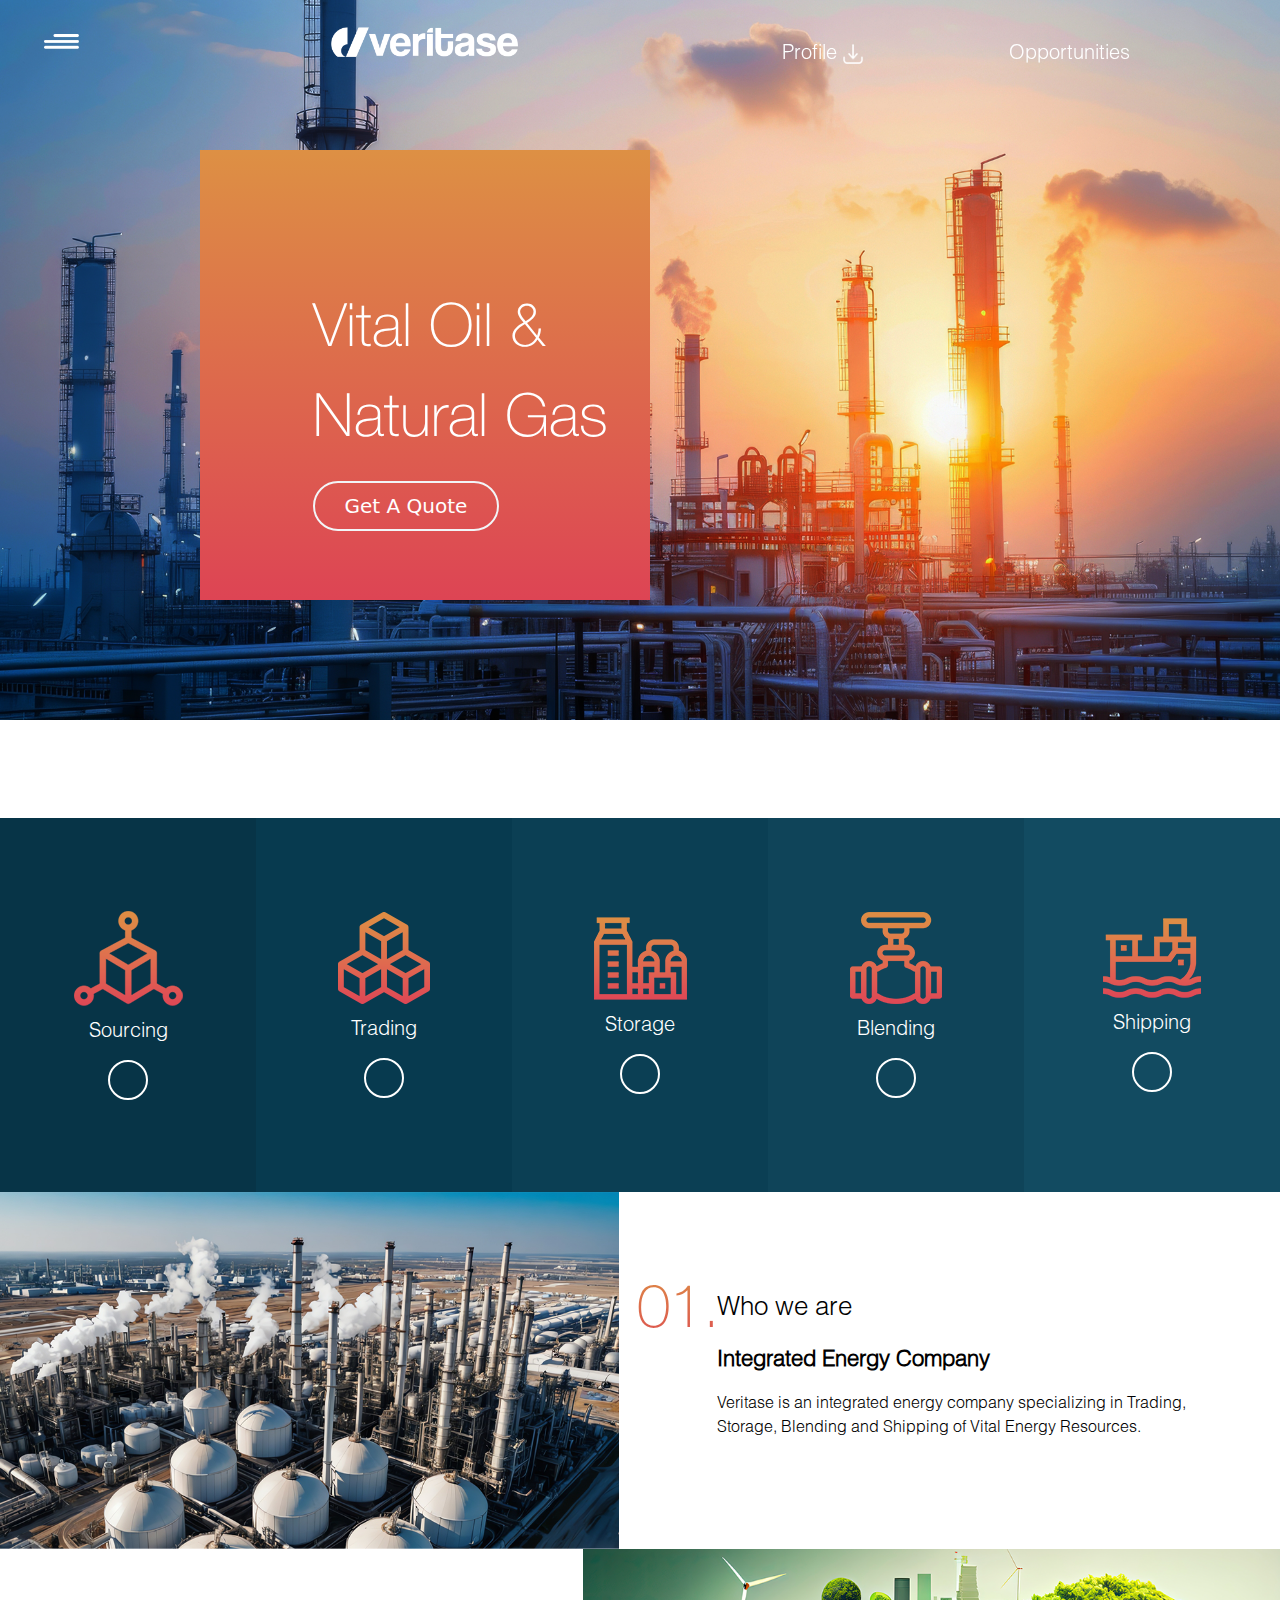
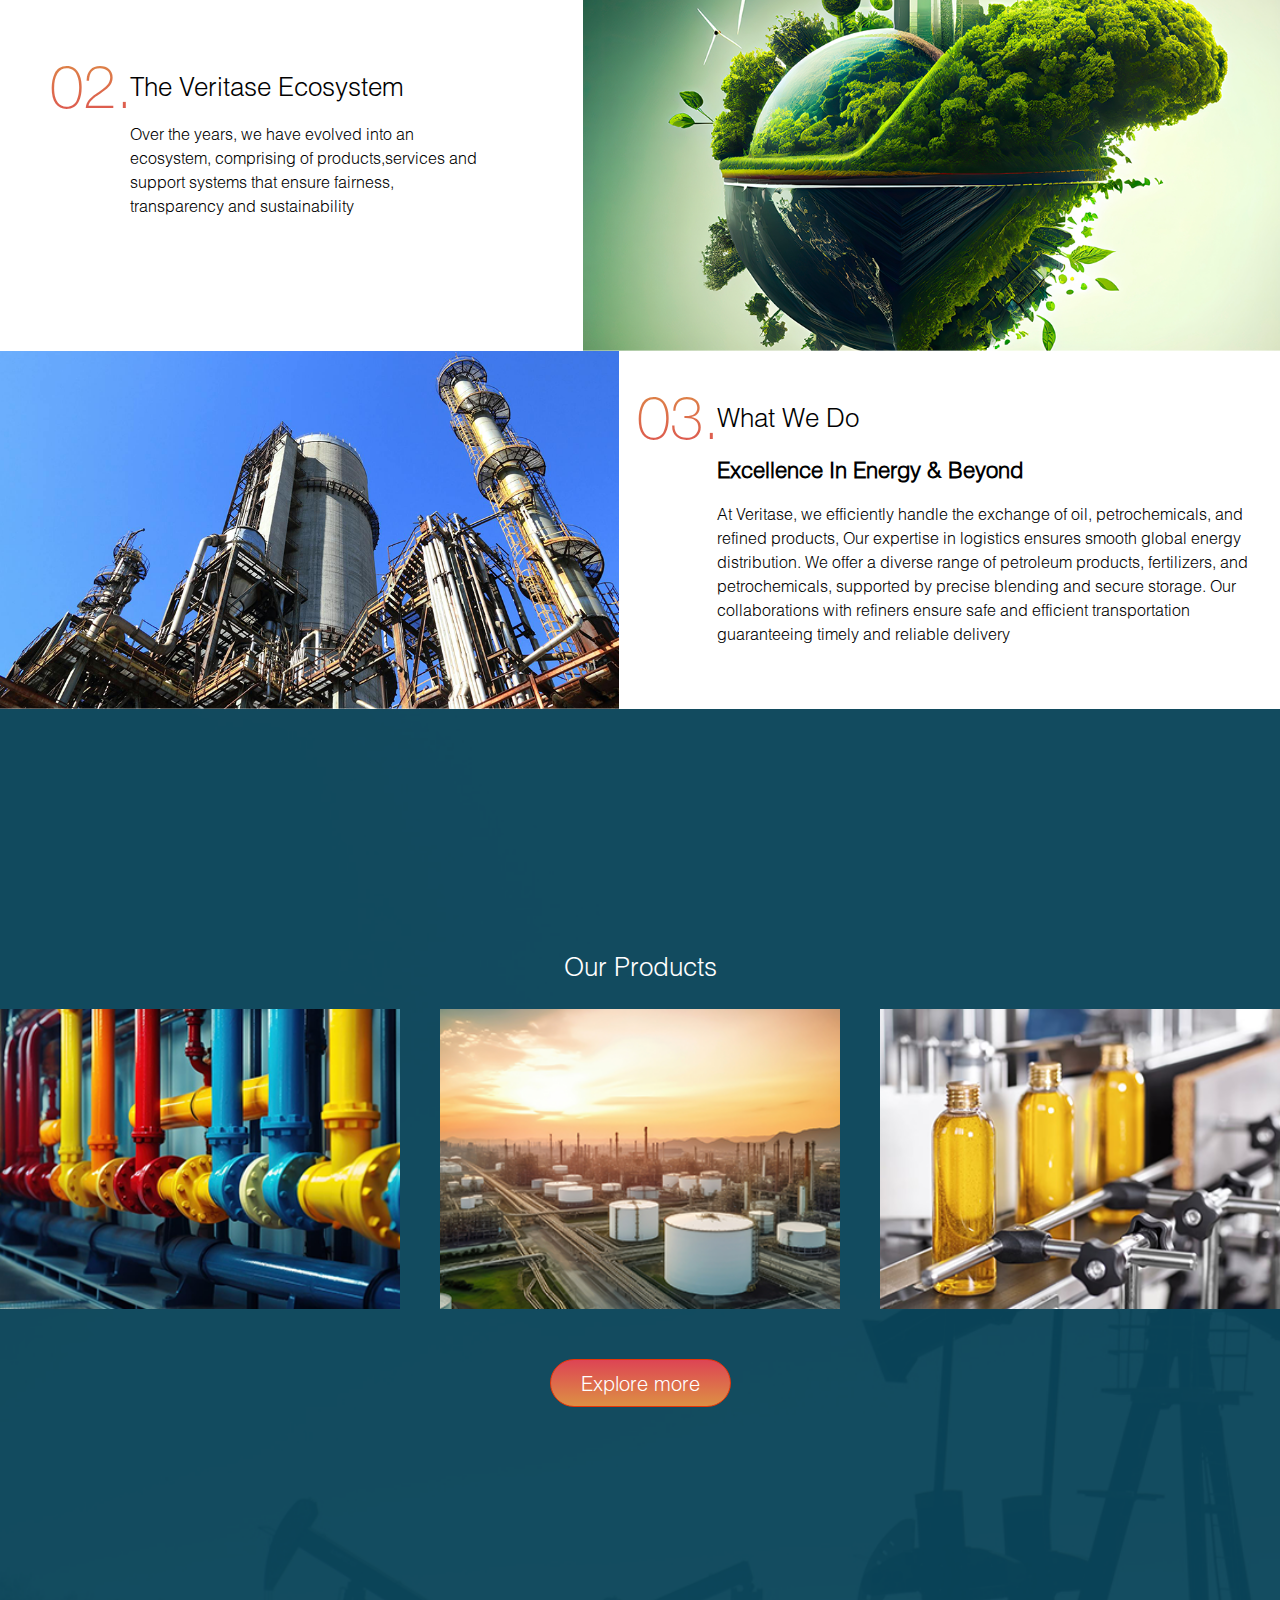
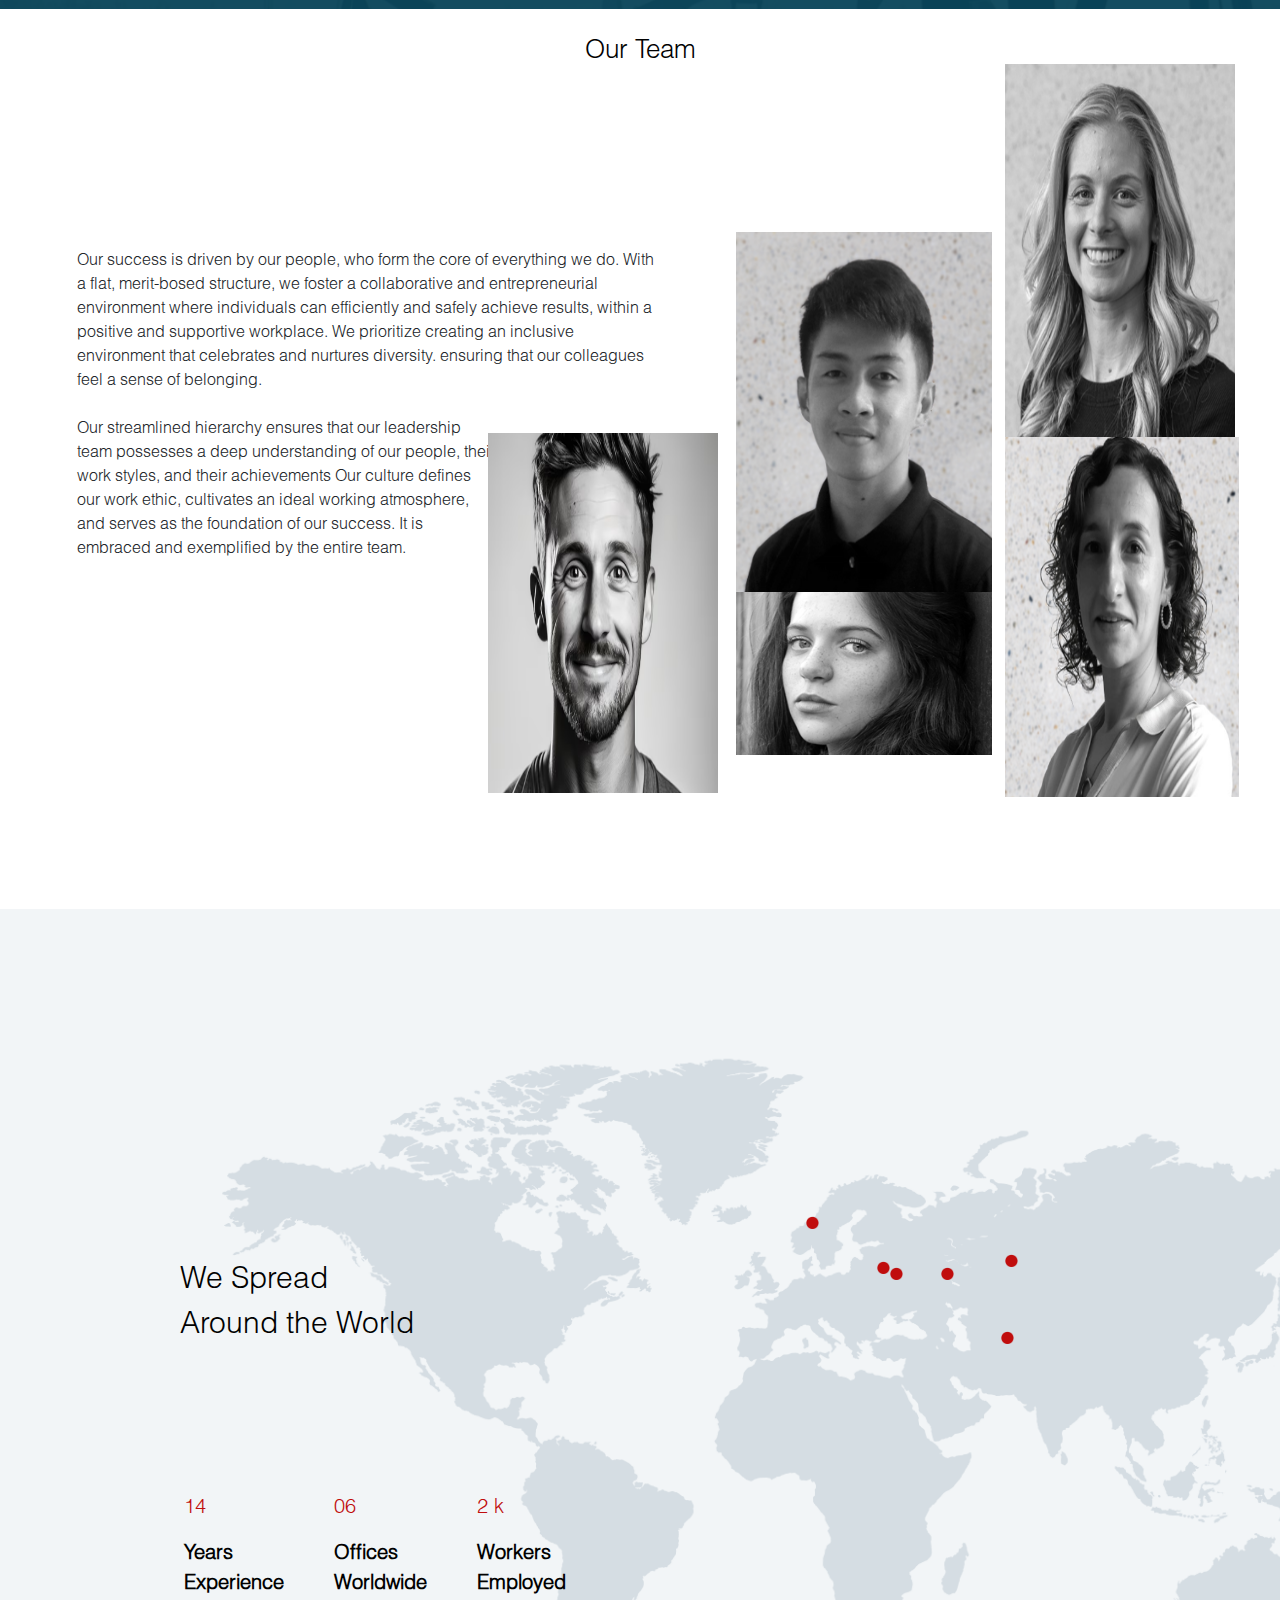
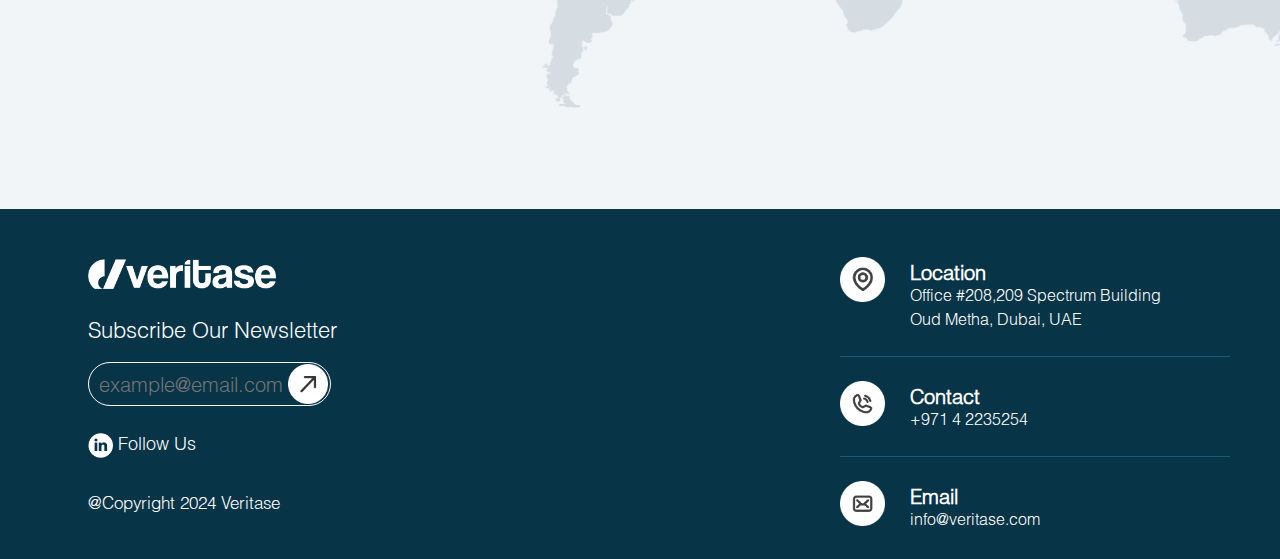
<file: index.html>
<!DOCTYPE html>
<html lang="en">

<head>
    <meta charset="UTF-8">
    <meta name="viewport" content="width=device-width, initial-scale=1.0">
    <title>Veritase</title>
    <!-- Bootstrap css -->
    <link rel="stylesheet" href="https://cdn.jsdelivr.net/npm/bootstrap@5.2.3/dist/css/bootstrap.min.css
    ">
    <link rel="stylesheet" href="https://cdn.jsdelivr.net/npm/bootstrap@4.6.2/dist/css/bootstrap.min.css"
        integrity="sha384-xOolHFLEh07PJGoPkLv1IbcEPTNtaed2xpHsD9ESMhqIYd0nLMwNLD69Npy4HI+N" crossorigin="anonymous">
    <!-- css -->
    <link rel="stylesheet" href="style.css">
    <link rel="stylesheet" href="responsive.css">
    <link rel="stylesheet" href="https://cdnjs.cloudflare.com/ajax/libs/font-awesome/6.6.0/css/all.min.css"
        integrity="sha512-Kc323vGBEqzTmouAECnVceyQqyqdsSiqLQISBL29aUW4U/M7pSPA/gEUZQqv1cwx4OnYxTxve5UMg5GT6L4JJg=="
        crossorigin="anonymous" referrerpolicy="no-referrer" />
</head>

<body>

    <nav class="navbar navbar-expand-lg navbar-light fixed-top head-navbar ">
        <div class="container-fluid navbar-container">
            <!-- Left side menu icon -->

            <button class="btn menu-btn" type="button" data-bs-toggle="offcanvas" data-bs-target="#menu-links">
                <img src="images/menu.png" alt="Menu" style="width: 35px; height: 15px;">
            </button>

            <!-- Centered logo -->
            <div class="logo">
                <a class="navbar-brand" href="#"><img src="images/Logo.png" alt="center-logo"></a>
            </div>

            <!-- Right side links -->
            <div>
                <ul class="navbar-nav right-side">
                    <li class="nav-item">
                        <a class="nav-link text-white" href="#">Profile <img src="images/download_icon.png"
                                alt="arrow-img" class="down-arrow-icon"></a>
                    </li>
                    <li class="nav-item">
                        <a class="nav-link text-white" href="#">Opportunities</a>
                    </li>
                </ul>
            </div>
        </div>
    </nav>
    <div class="offcanvas offcanvas-start menu-list" tabindex="-1" data-bs-backdrop="menu-links" id="menu-links"
        aria-labelledby="menu-linksLabel">
        <div class="offcanvas-header">

            <button type="button" class="btn-close close-btn" data-bs-dismiss="offcanvas" aria-label="Close"></button>
        </div>
        <div class="offcanvas-body">
            <div>
                <ul class="menu-links" id="menu-links">
                    <li class="menu-link"><a href="about.html">Who We Are</a></li>
                    <li class="menu-link"><a href="./whatwedo/index.html">What We Do</a></li>
                    <li class="menu-link"><a href="./ourproducts/index.html">Our Products</a></li>
                    <li class="menu-link"><a href="./contact/index.html">Contact Us</a></li>
                </ul>
            </div>
        </div>
    </div>
    <div class="oilround-image">
        <!-- <img src="images/Oil_Bubble.png" alt="oil-img" class="oil-img"> -->
        <div class="bubble"></div>
        <div class="bubble-text">
            <p>Vital Oil &<br>Natural Gas</p>
            <button class="btn btn-lg btn-text get_btn">Get A Quote</button>
        </div>
    </div>
    <header>
        <div id="carouselExampleIndicators" class="carousel slide">
            <div class="carousel-indicators indicators">
                <button type="button" data-bs-target="#carouselExampleIndicators" data-bs-slide-to="0" class="active"
                    aria-current="true" aria-label="Slide 1"></button>
                <button type="button" data-bs-target="#carouselExampleIndicators" data-bs-slide-to="1"
                    aria-label="Slide 2"></button>
                <button type="button" data-bs-target="#carouselExampleIndicators" data-bs-slide-to="2"
                    aria-label="Slide 3"></button>
            </div>
            <div class="carousel-inner">
                <div class="carousel-item active">
                    <img src="images/banner_01.png" class="d-block w-100" alt="banner-1">
                </div>
                <div class="carousel-item">
                    <img src="images/banner_02.png" class="d-block w-100" alt="banner-2">
                </div>
                <div class="carousel-item">
                    <img src="images/banner_03.png" class="d-block w-100" alt="banner-3">
                </div>
            </div>
            <button class="carousel-control-prev visually-hidden" type="button"
                data-bs-target="#carouselExampleIndicators" data-bs-slide="prev">
                <span class="carousel-control-prev-icon" aria-hidden="true"></span>
                <span class="visually-hidden">Previous</span>
            </button>
            <button class="carousel-control-next visually-hidden" type="button"
                data-bs-target="#carouselExampleIndicators" data-bs-slide="next">
                <span class="carousel-control-next-icon" aria-hidden="true"></span>
                <span class="visually-hidden">Next</span>
            </button>
        </div>
    </header>
    <main>
        <section class="whoweare" id="whoweare">

            <div class="row">
                <div class="box-container">

                    <div class="box box-1">
                        <img src="images/Sourcing_Gradient.png" alt="source-img">
                        <p class="pt-2">Sourcing</p>
                        <a href="#"><button class="btn whoweare-btn">
                                <i class="fas fa-chevron-right align-content-center"></i>
                            </button></a>
                    </div>
                    <div class="box box-2">
                        <img src="images/Trading_gradient.png" alt="trading-img">
                        <p class="pt-2">Trading</p>
                        <a href="#"><button class="btn whoweare-btn">
                                <i class="fas fa-chevron-right align-content-center"></i>
                            </button></a>
                    </div>
                    <div class="box box-3">
                        <img src="images/Storage_gradient.png" alt="storage-img">
                        <p class="pt-2">Storage</p>
                        <a href="#"><button class="btn whoweare-btn">
                                <i class="fas fa-chevron-right align-content-center"></i>
                            </button></a>
                    </div>
                    <div class="box box-4">
                        <img src="images/Blending_gradient.png" alt="blending-img">
                        <p class="pt-2">Blending</p>
                        <a href="#"><button class="btn whoweare-btn">
                                <i class="fas fa-chevron-right align-content-center"></i>
                            </button></a>
                    </div>
                    <div class="box box-5">
                        <img src="images/Shipping_gradient.png" alt="shipping-img">
                        <p class="pt-2">Shipping</p>
                        <a href="#"><button class="btn whoweare-btn">
                                <i class="fas fa-chevron-right align-content-center"></i>
                            </button></a>
                    </div>
                </div>
            </div>
            <div class="whoweare_image_container">
                <div class="about-container">
                    <div class="whoweare-image">
                        <img src="images/who_we_are.png" alt="whoweare-img" class="about-img">
                    </div>
                    <div class="about-content">
                        <p class="about-text-h1">Who we are</p>
                        <p class="about-text-h2">Integrated Energy Company</p>
                        <p class="about-para">Veritase is an integrated energy company specializing in Trading, Storage,
                            Blending and Shipping
                            of Vital Energy Resources.
                        </p>
                    </div>

                </div>
                <div class="ecosystem-container">
                    <div class="ecosystem-content">
                        <p class="ecosystem-text-h1">The Veritase Ecosystem</p>
                        <!-- <p class="ecosystem-text-h2">Integrated Energy Company</p> -->
                        <p class="ecosystem-para">Over the years, we have evolved into an ecosystem, comprising of
                            products,services and support systems that ensure fairness, transparency and sustainability
                        </p>
                    </div>
                    <div class="ecosystem-image">
                        <img src="images/The_veritase_ecosystem.png" alt="ecosystem-img" class="ml-3">
                    </div>
                </div>
                <div class="whatwedo-container">
                    <div class="whowedo-image">
                        <img src="images/What_we_do.png" alt="whowedo-img">
                    </div>
                    <div class="whatwedo-content">
                        <p class="whatwedo-text-h1">What We Do</p>
                        <p class="whatwedo-h2">Excellence In Energy & Beyond</p>
                        <p class="whatwedo-para">
                            At Veritase, we efficiently handle the exchange of oil, petrochemicals, and refined
                            products,
                            Our expertise in logistics ensures smooth global energy distribution. We offer a diverse
                            range
                            of petroleum products, fertilizers, and petrochemicals, supported by precise blending and
                            secure
                            storage. Our collaborations with refiners ensure safe and efficient transportation
                            guaranteeing
                            timely and reliable delivery
                        </p>
                    </div>
                </div>
            </div>
        </section>
        <section class="our-product" id="our-product">
            <span class="ourproduct-heading">Our Products</span>
            <div class="ourproduct-container">
                <div class="image-card">
                    <img src="images/petroleum products.png" alt="Image 1">
                    <div class="overlay">
                        <span class="op-text">Petroleum Products</span>
                    </div>
                </div>
                <div class="image-card">
                    <img src="images/Fertilizers.png" alt="Image 2">
                    <div class="overlay">
                        <span class="op-text">Fertilizers</span>
                    </div>
                </div>
                <div class="image-card">
                    <img src="images/Petrochemicals.png" alt="Image 3">
                    <div class="overlay">
                        <span class="op-text">Petrochemicals</span>
                    </div>
                </div>
            </div>
            <button class="btn btn-lg ourproduct-btn"><a href="/ourproducts/index.html">Explore more</a></button>
        </section>
        <section class="our-team" id="our-team">
            <div class="team-container">
                <p class="team-head-text text-center">Our Team</p>
                <div class="team-content">
                    <div class="team-left-content">
                        <p class="team-text-content">
                            Our success is driven by our people, who form the core of everything we do. With a flat,
                            merit-bosed structure, we foster a collaborative and entrepreneurial environment where
                            individuals can efficiently and safely achieve results, within a positive and supportive
                            workplace. We prioritize creating an inclusive environment that celebrates and nurtures
                            diversity. ensuring that our colleagues feel a sense of belonging.</p>
                        <p class="team-text-content-1 pt-2">
                            Our streamlined hierarchy ensures that our leadership team possesses a deep understanding of
                            our people, their work styles, and their achievements Our culture defines our work ethic,
                            cultivates an ideal working atmosphere, and serves as
                            the foundation of our success. It is embraced and exemplified by the entire team.
                        </p>
                    </div>
                    <div class="team-right-image">
                        <img src="images/Employee-1.png" alt="emp-1" class="employee-1-img">
                        <img src="images/Employee-2.png" alt="emp-2" class="employee-2-img">
                        <img src="images/Employee-3.png" alt="emp-3" class="employee-3-img">
                        <img src="images/Employee-4.png" alt="emp-4" class="employee-4-img">
                        <img src="images/Employee-5.png" alt="emp-5" class="employee-5-img">
                    </div>
                </div>
            </div>
        </section>
        <section class="global" id="global">
            <div class="global-container">
                <p class="global-head-text">We Spread <br>Around the World</p>
                <div class="global-list">
                    <li>
                        <p class="global-num-text">14</p>
                        <p class="global-sub-text">Years<br>Experience</p>
                    </li>
                    <li>
                        <p class="global-num-text">06</p>
                        <p class="global-sub-text">Offices<br>Worldwide</p>
                    </li>
                    <li>
                        <p class="global-num-text">2&nbsp;k</p>
                        <p class="global-sub-text">Workers<br>Employed</p>
                    </li>
                </div>
                <div class="red-container">
                    <img src="images/red_dot.png" alt="red-dot" class="red-dot-1">
                    <img src="images/red_dot.png" alt="red-dot" class="red-dot-2">
                    <img src="images/red_dot.png" alt="red-dot" class="red-dot-3">
                    <img src="images/red_dot.png" alt="red-dot" class="red-dot-4">
                    <img src="images/red_dot.png" alt="red-dot" class="red-dot-5">
                    <img src="images/red_dot.png" alt="red-dot" class="red-dot-6">
                </div>
            </div>
        </section>
    </main>
    <footer>
        <div class="row">
            <div class="col-md-6 col-xl-6 col-lg-6 col-xxl-6 col-sm-6 col-xs-12 left-content">
                <img src="images/Logo.png" alt="logo" class="footer-logo">
                <p class="pt-4 subscriber-text">Subscribe Our Newsletter</p>
                <input type="text" name="text-box" id="text-box" placeholder="example@email.com" class="input-text-box">
                <img src="images/arrow.png" alt="sub-img" class="sub-icon" id="sub-icon">
                <p class="pt-4 pb-3 foot-text"><a href="#"><img src="images/linkedin.png" alt="linked-img"
                            class="link-icon"></a>&nbsp;Follow Us</p>
                <p class="foot-text-1">@Copyright 2024 Veritase</p>
            </div>
            <div class="col-md-6 col-xl-6 col-lg-6 col-xxl-6 col-sm-6 col-xs-12 right-content pt-5">
                <div class="list-item li-item-1">
                    <img src="images/location.png" alt="loction-icon" class="location-icon">
                    <div class="list-text-1">
                        <p class="list-text-head">Location</p>
                        <p class="list-text-para">Office #208,209 Spectrum Building<br>Oud Metha, Dubai, UAE</p>
                    </div>
                </div>
                <div class="list-item pt-4 li-item-1">
                    <img src="images/Contact.png" alt="call-icon" class="call-icon">
                    <div class="list-text-1">
                        <p class="list-text-head">Contact</p>
                        <p class="list-text-para">+971 4 2235254</p>
                    </div>
                </div>
                <div class="list-item pt-4">
                    <img src="images/mail.png" alt="mail-icon" class="mail-icon">
                    <div class="list-text-1">
                        <p class="list-text-head">Email</p>
                        <p class="list-text-para">info@veritase.com</p>
                    </div>
                </div>
            </div>
        </div>
    </footer>
</body>

<!-- Bootstrap js -->
<script src="https://cdn.jsdelivr.net/npm/jquery@3.5.1/dist/jquery.slim.min.js"
    integrity="sha384-DfXdz2htPH0lsSSs5nCTpuj/zy4C+OGpamoFVy38MVBnE+IbbVYUew+OrCXaRkfj"
    crossorigin="anonymous"></script>
<script src="https://cdn.jsdelivr.net/npm/bootstrap@4.6.2/dist/js/bootstrap.bundle.min.js"
    integrity="sha384-Fy6S3B9q64WdZWQUiU+q4/2Lc9npb8tCaSX9FK7E8HnRr0Jz8D6OP9dO5Vg3Q9ct"
    crossorigin="anonymous"></script>
<script src="https://cdn.jsdelivr.net/npm/bootstrap@5.2.3/dist/js/bootstrap.bundle.min.js
 "></script>
<script src="script.js"></script>
</body>

</html>
</file>
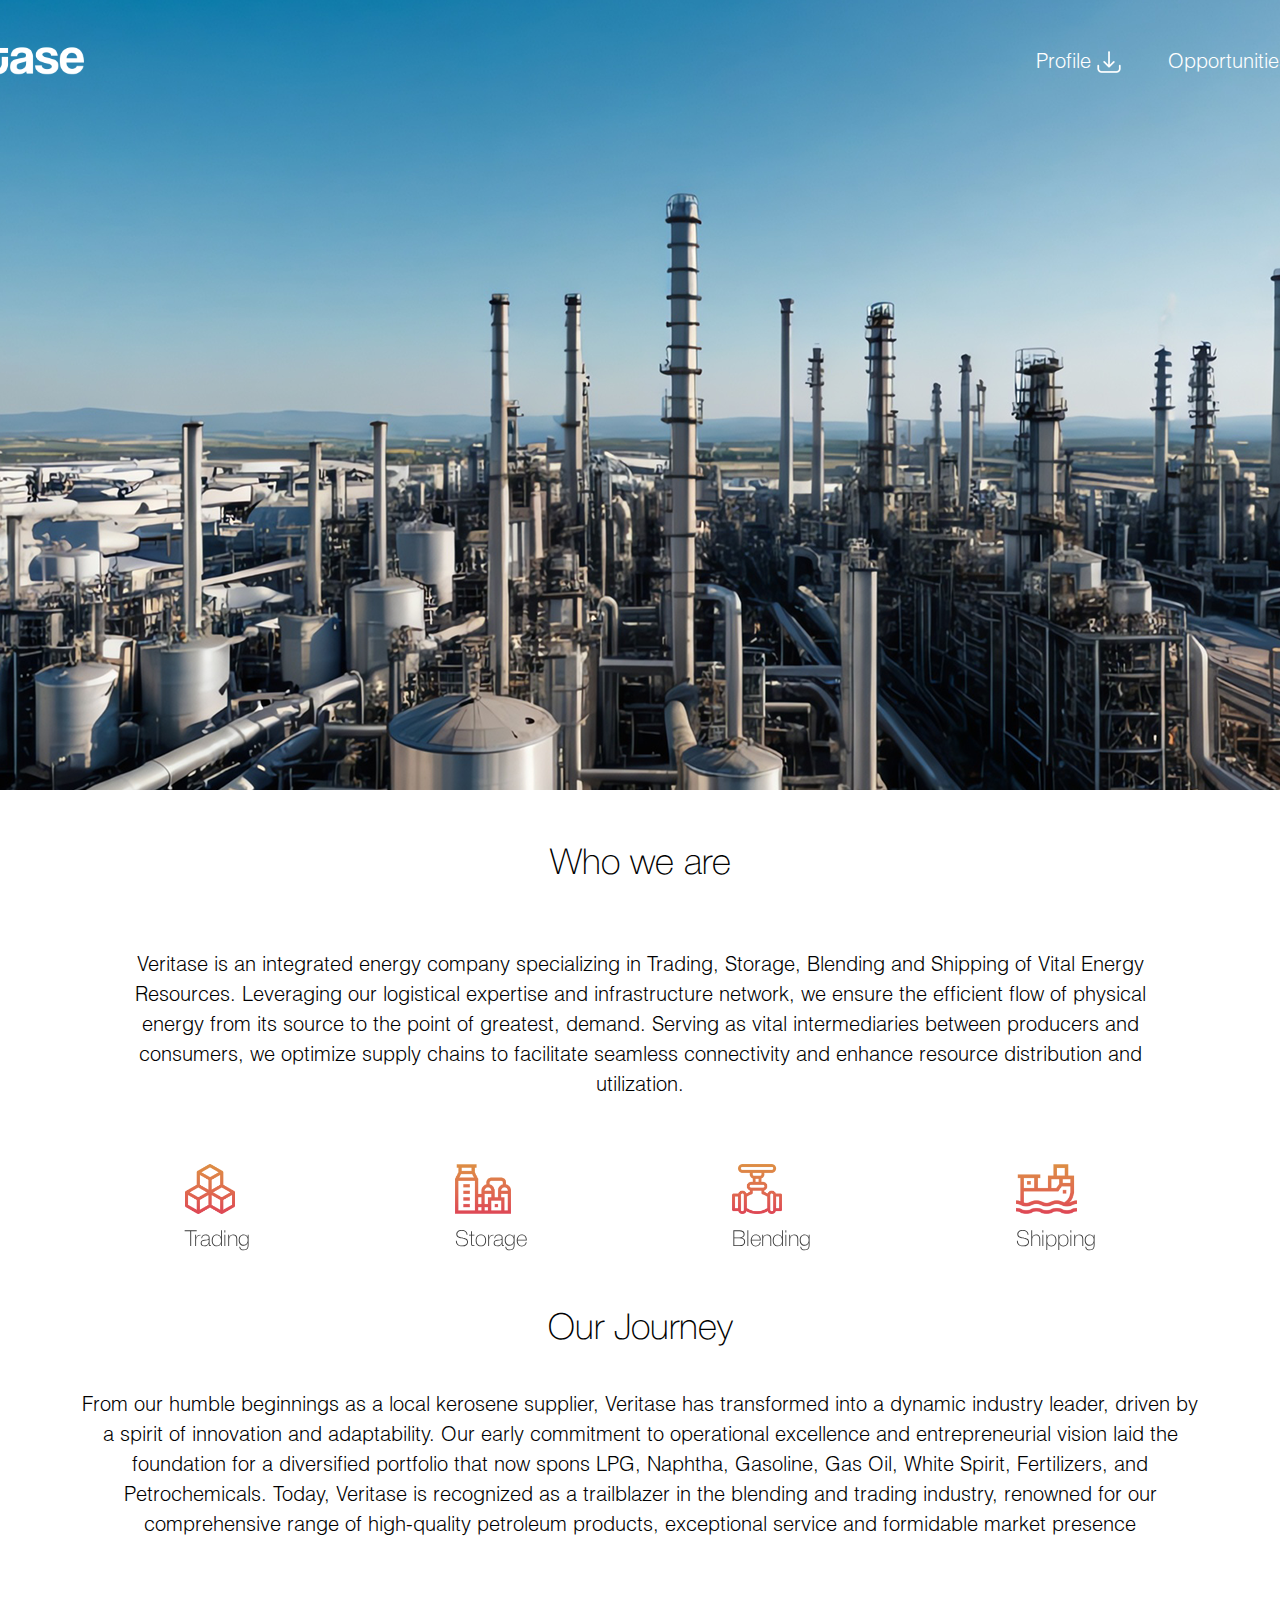
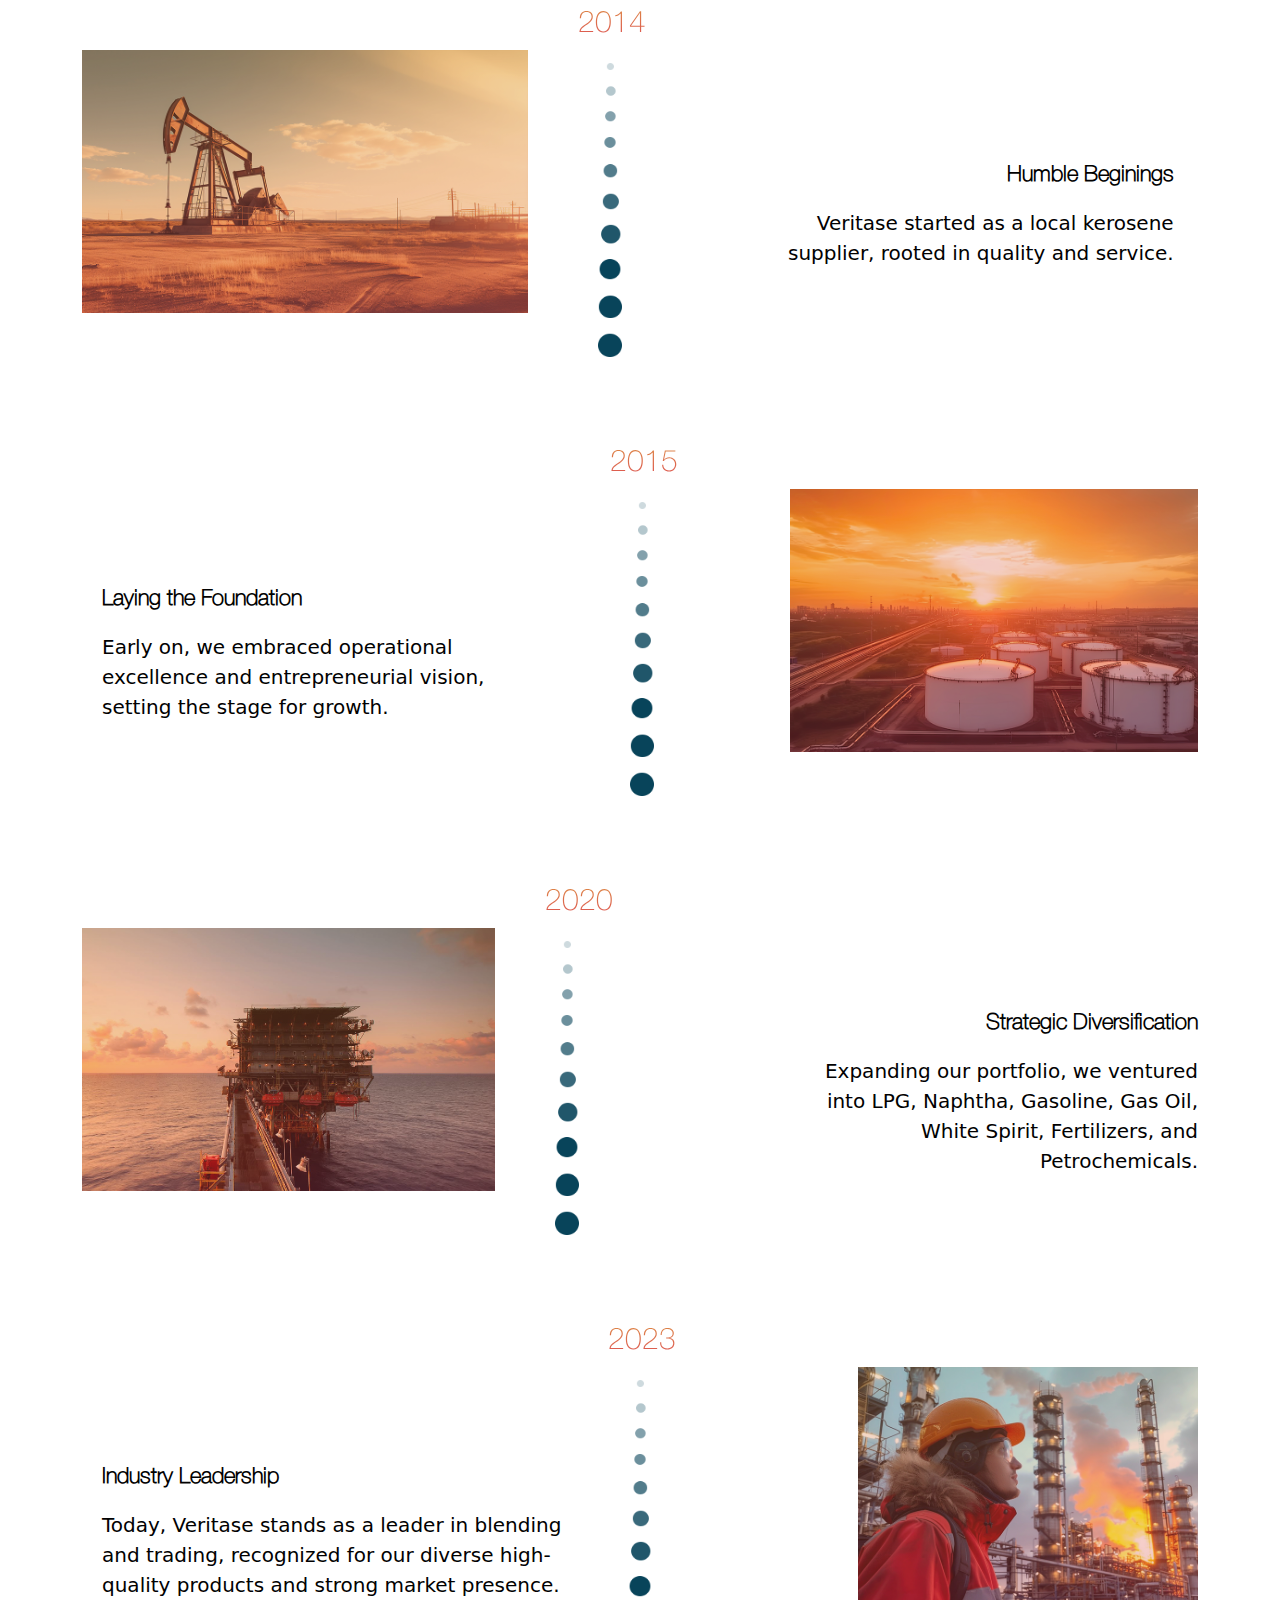
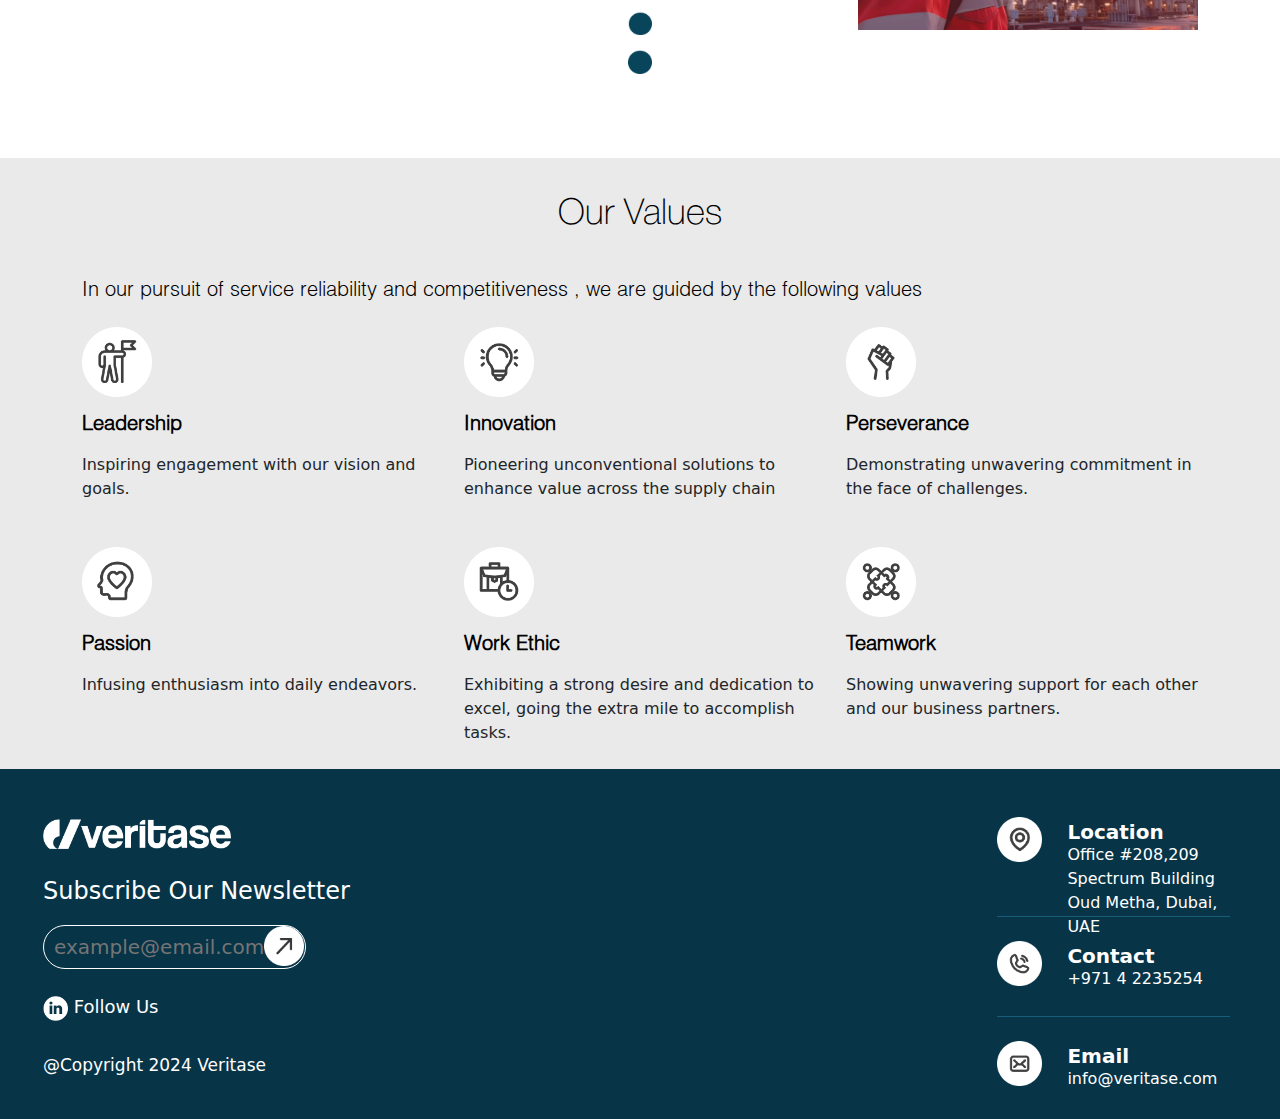
<file: about.html>
<!DOCTYPE html>
<html lang="en">

<head>
    <meta charset="UTF-8">
    <meta name="viewport" content="width=device-width, initial-scale=1.0">
    <title>Whoweare</title>
    <link rel="stylesheet" href="https://cdn.jsdelivr.net/npm/bootstrap@5.2.3/dist/css/bootstrap.min.css
    ">
    <link rel="stylesheet" href="https://cdn.jsdelivr.net/npm/bootstrap@4.6.2/dist/css/bootstrap.min.css"
        integrity="sha384-xOolHFLEh07PJGoPkLv1IbcEPTNtaed2xpHsD9ESMhqIYd0nLMwNLD69Npy4HI+N" crossorigin="anonymous">
    <link rel="stylesheet" href="https://cdnjs.cloudflare.com/ajax/libs/font-awesome/6.6.0/css/all.min.css"
        integrity="sha512-Kc323vGBEqzTmouAECnVceyQqyqdsSiqLQISBL29aUW4U/M7pSPA/gEUZQqv1cwx4OnYxTxve5UMg5GT6L4JJg=="
        crossorigin="anonymous" referrerpolicy="no-referrer" />
    <link rel="stylesheet" href="about.css">
</head>

<body>
    <header>
        <div class="container">
            <div class="row">
                <div class="navbar">
                    <div class="logo"><a href="index.html"><img src="images/Logo.png" alt="logo"></a></div>
                    <ul class="nav-links">
                        <li><a href="#">Profile <img src="images/download_icon.png" alt="downarrow-icon"></a></li>
                        <li><a href="#">Opportunities</a></li>
                    </ul>
                    <button class="btn menu-icon" type="button" data-bs-toggle="offcanvas" data-bs-target="#menu-links">
                        <img src="images/menu.png" alt="menu-img">
                    </button>
                </div>
            </div>
        </div>
        <div class="offcanvas offcanvas-end menu-list" tabindex="-1" data-bs-backdrop="menu-links" id="menu-links"
            aria-labelledby="menu-linksLabel">
            <div class="offcanvas-header">

                <button type="button" class="btn-close btn-close-white menu-close-btn" data-bs-dismiss="offcanvas"
                    aria-label="Close"></button>
            </div>
            <div class="offcanvas-body">
                <div>
                    <ul class="menu-links" id="menu-links">
                        <li class="menu-link"><a href="#">Who We Are</a></li>
                        <li class="menu-link"><a href="/whatwedo/index.html">What We Do</a></li>
                        <li class="menu-link"><a href="/ourproducts/index.html">Our Products</a></li>
                        
                        <li class="menu-link"><a href="/contact/index.html">Contact Us</a></li>
                    </ul>
                </div>
            </div>
        </div>
        
    </header>
    <main>
        <section class="item-about" id="item-about">
            <div class="container">
                <div class="row">
                    <div class="text-head mt-5">
                        <p class="head-text">Who we are</p>
                    </div>
                    <div class="col-lg-12 col-xxl-12 col-md-12 col-xl-12 col-sm-12 col-xs-12">
                        <p class="about-text-para">
                            Veritase is an integrated energy company specializing in Trading, Storage, Blending and
                            Shipping of Vital Energy Resources. Leveraging our logistical expertise and infrastructure
                            network, we ensure the efficient flow of physical energy from its source to the point of
                            greatest, demand. Serving as vital intermediaries between producers and consumers, we
                            optimize supply chains to facilitate seamless connectivity and enhance resource distribution
                            and utilization.
                        </p>
                        <div class="about-item-image">
                            <div class="list-item">
                                <img src="./whoweare-images/Trading_gradient.png" alt="trade-img">
                                <p class="list-item-text">Trading</p>
                            </div>
                            <div class="list-item">
                                <img src="./whoweare-images/Storage_gradient.png" alt="trade-img">
                                <p class="list-item-text">Storage</p>
                            </div>
                            <div class="list-item">
                                <img src="./whoweare-images/Blending_gradient.png" alt="trade-img">
                                <p class="list-item-text">Blending</p>
                            </div>
                            <div class="list-item">
                                <img src="./whoweare-images/Shipping_gradient.png" alt="trade-img">
                                <p class="list-item-text">Shipping</p>
                            </div>
                        </div>
                    </div>
                </div>
            </div>
        </section>
        <section>
            <div class="container">
                <div class="row">
                    <p class="journey-head-text">Our Journey</p>
                    <div class="col-lg-12 col-xxl-12 col-md-12 col-xl-12 col-sm-12 col-xs-12">
                        <p class="journey-text-para">
                            From our humble beginnings as a local kerosene supplier, Veritase has transformed into a
                            dynamic industry leader, driven by a spirit of innovation and adaptability. Our early
                            commitment to operational excellence and entrepreneurial vision laid the foundation for a
                            diversified portfolio that now spons LPG, Naphtha, Gasoline, Gas Oil, White Spirit,
                            Fertilizers, and Petrochemicals. Today, Veritase is recognized as a trailblazer in the
                            blending and trading industry, renowned for our comprehensive range of high-quality
                            petroleum products, exceptional service and formidable market presence
                        </p>
                    </div>
                </div>
            </div>
            <div class="container mt-5">
                <div class="row">
                    <div class="journey-first-container">
                        <div class="journey-product-image mt-5">
                            <img src="./whoweare-images/image_for_shape01.png" alt="shape-1_img" class="shape_1" >
                        </div>
                        <div class="middle-journey-content">
                            <p class="middle-text">2014</p>
                            <img src="./whoweare-images/dotted_map.png" alt="dotted-map" class="middle-img">
                        </div>
                        <div class="journey-text-content">
                            <p class="head-content-first">Humble Beginings</p>
                            <p class="head-content-second">Veritase started as a local kerosene<br> supplier, rooted in
                                quality and service.</p>
                        </div>
                    </div>
                </div>
                <div class="row">
                    <div class="journey-second-container">
                        <div class="journey-text-second-content">
                            <p class="head-second-content-first">Laying the Foundation</p>
                            <p class="head-second-content-second">Early on, we embraced operational excellence and entrepreneurial vision, setting the stage for growth.</p>
                        </div>
                        <div class="middle-journey-second-content">
                            <p class="middle-second-text">2015</p>
                            <img src="./whoweare-images/dotted_map.png" alt="dotted-map" class="second-img">
                        </div>
                        
                        <div class="journey-product-second-image mt-5">
                            <img src="./whoweare-images/image_for_shape02.png" alt="shape-1_img" class="shape_2" >
                        </div>
                    </div>
                </div>
                <div class="row">
                    <div class="journey-first-container">
                        <div class="journey-third-product-image mt-5">
                            <img src="./whoweare-images/image_for_shape03.png" alt="shape-1_img" class="shape_1" >
                        </div>
                        <div class="middle-third-journey-content">
                            <p class="middle-third-text">2020</p>
                            <img src="./whoweare-images/dotted_map.png" alt="dotted-map" class="middle-third-img">
                        </div>
                        <div class="journey-third-text-content">
                            <p class="head-third-content-first">Strategic Diversification</p>
                            <p class="head-third-content-second">Expanding our portfolio, we ventured into LPG, Naphtha, Gasoline, Gas Oil, White Spirit, Fertilizers, and Petrochemicals.</p>
                        </div>
                    </div>
                </div>
                <div class="row">
                    <div class="journey-second-container">
                        <div class="journey-text-second-content">
                            <p class="head-second-content-first">Industry Leadership</p>
                            <p class="head-second-content-second">Today, Veritase stands as a leader in blending and trading, recognized for our diverse high-quality products and strong market presence.</p>
                        </div>
                        <div class="middle-journey-fourth-content">
                            <p class="middle-fouth-text">2023</p>
                            <img src="./whoweare-images/dotted_map.png" alt="dotted-map" class="second-img">
                        </div>
                        
                        <div class="journey-product-second-image mt-5">
                            <img src="./whoweare-images/image_for_shape04.png" alt="shape-1_img" class="shape_2" >
                        </div>
                    </div>
                </div>
            </div>
        </section>
        <section class="value" id="value">
            <div class="container">
                <div class="row">
                  <p class="value-head-text">Our Values</p>
                  <p class="value-para-text">In our pursuit of service reliability and competitiveness , we are guided by the following values</p>  
                </div>
                <div class="row">
                    <div class="grid-container mt-2 mb-2">
                        <div class="value-first-image">
                            <img src="./whoweare-images/leadership.png" alt="lead-img">
                            <p class="value-first-text">Leadership</p>
                            <p class="value-first-para">Inspiring engagement with our vision and goals.</p>
                        </div>
                        <div class="value-second-image">
                            <img src="./whoweare-images/innovation.png" alt="innovation-img">
                            <p class="value-first-text">Innovation</p>
                            <p class="value-first-para">Pioneering unconventional solutions to enhance value across the supply chain</p>
                        </div>
                        <div class="value-third-image">
                            <img src="./whoweare-images/Perseverance.png" alt="lead-img">
                            <p class="value-first-text">Perseverance</p>
                            <p class="value-first-para">Demonstrating unwavering commitment in the face of challenges.</p>
                        </div>
                        <div class="value-fourth-image">
                            <img src="./whoweare-images/passion.png" alt="lead-img">
                            <p class="value-first-text">Passion</p>
                            <p class="value-first-para">Infusing enthusiasm into daily endeavors.</p>
                        </div>
                        <div class="value-fifth-image">
                            <img src="./whoweare-images/Workethic.png" alt="lead-img">
                            <p class="value-first-text">Work Ethic</p>
                            <p class="value-first-para">Exhibiting a strong desire and dedication to excel, going the extra mile to accomplish tasks.</p>
                        </div>
                        <div class="value-sixth-image">
                            <img src="./whoweare-images/teamwork.png" alt="lead-img">
                            <p class="value-first-text">Teamwork</p>
                            <p class="value-first-para">Showing unwavering support for each other and our business partners.</p>
                        </div>
                    </div>
                </div>
            </div>
            
        </section>

    </main>
    <footer>
        <div class="row">
            <div class="col-md-6 col-xl-6 col-lg-6 col-xxl-6 col-sm-6 col-xs-12 left-content">
                <img src="images/Logo.png" alt="logo" class="footer-logo">
                <p class="pt-4 subscriber-text">Subscribe Our Newsletter</p>
                <input type="text" name="text-box" id="text-box" placeholder="example@email.com" class="input-text-box">
                <img src="images/arrow.png" alt="sub-img" class="sub-icon" id="sub-icon">
                <p class="pt-4 pb-3 foot-text"><a href="#"><img src="images/linkedin.png" alt="linked-img"
                            class="link-icon"></a>&nbsp;Follow Us</p>
                <p class="foot-text-1">@Copyright 2024 Veritase</p>
            </div>
            <div class="col-md-6 col-xl-6 col-lg-6 col-xxl-6 col-sm-6 col-xs-12 right-content pt-5">
                <div class="foot-list-item foot-li-item-1">
                    <img src="images/location.png" alt="loction-icon" class="location-icon">
                    <div class="foot-list-text-1">
                        <p class="foot-list-text-head">Location</p>
                        <p class="foot-list-text-para">Office #208,209 Spectrum Building<br>Oud Metha, Dubai, UAE</p>
                    </div>
                </div>
                <div class="foot-list-item pt-4 foot-li-item-1">
                    <img src="images/Contact.png" alt="call-icon" class="call-icon">
                    <div class="foot-list-text-1">
                        <p class="foot-list-text-head">Contact</p>
                        <p class="foot-list-text-para">+971 4 2235254</p>
                    </div>
                </div>
                <div class="foot-list-item pt-4">
                    <img src="images/mail.png" alt="mail-icon" class="mail-icon">
                    <div class="foot-list-text-1">
                        <p class="foot-list-text-head">Email</p>
                        <p class="foot-list-text-para">info@veritase.com</p>
                    </div>
                </div>
            </div>
        </div>
    </footer>

    <script src="https://cdn.jsdelivr.net/npm/jquery@3.5.1/dist/jquery.slim.min.js"
        integrity="sha384-DfXdz2htPH0lsSSs5nCTpuj/zy4C+OGpamoFVy38MVBnE+IbbVYUew+OrCXaRkfj"
        crossorigin="anonymous"></script>
    <script src="https://cdn.jsdelivr.net/npm/bootstrap@4.6.2/dist/js/bootstrap.bundle.min.js"
        integrity="sha384-Fy6S3B9q64WdZWQUiU+q4/2Lc9npb8tCaSX9FK7E8HnRr0Jz8D6OP9dO5Vg3Q9ct"
        crossorigin="anonymous"></script>
    <script src="https://cdn.jsdelivr.net/npm/bootstrap@5.2.3/dist/js/bootstrap.bundle.min.js
 "></script>
 <script src="script.js"></script>
</body>

</html>
</file>
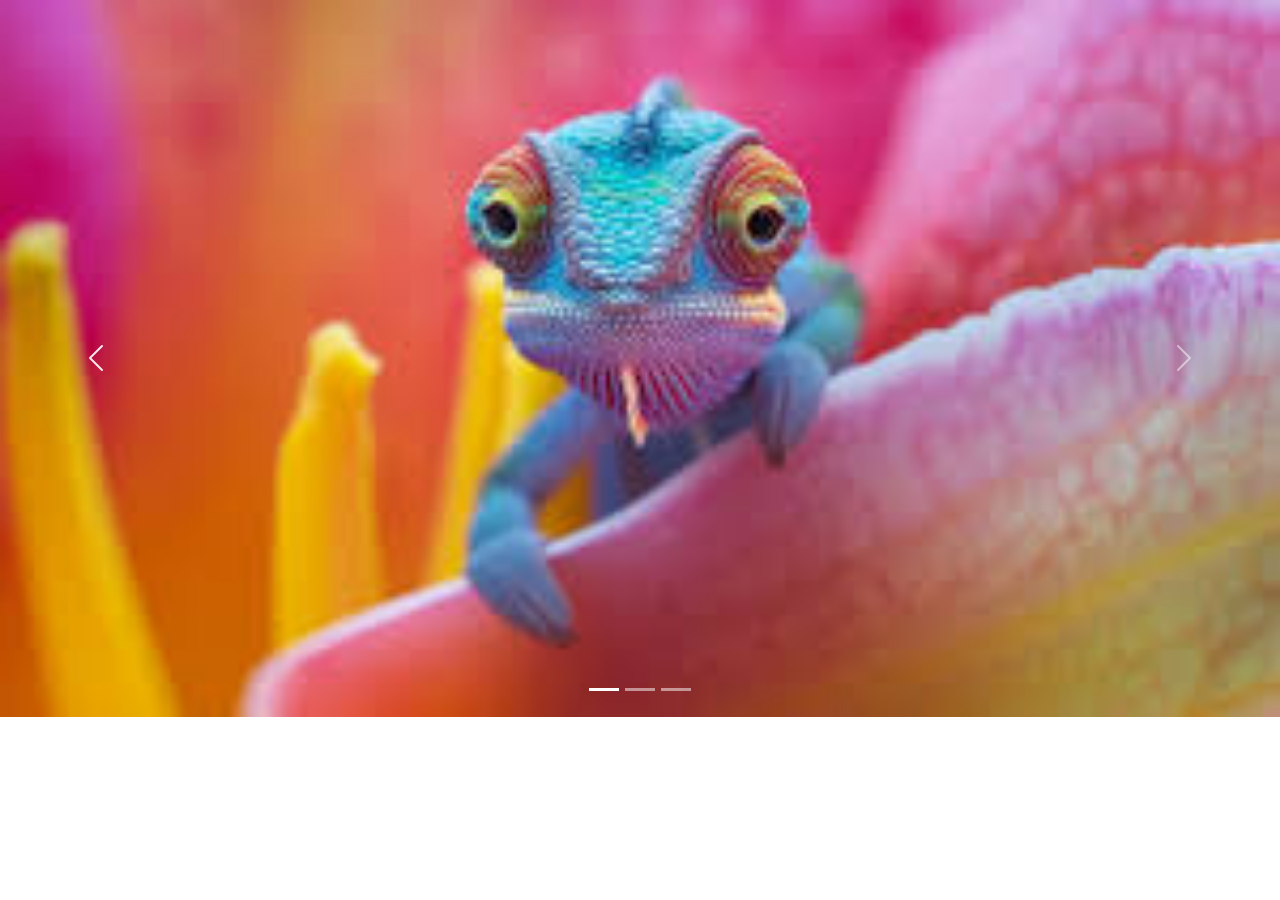
<file: Home.html>
<!DOCTYPE html>
<html lang="en">

<head>
    <meta charset="UTF-8">
    <meta name="viewport" content="width=device-width, initial-scale=1.0">
    <title>Veritase</title>
    <link rel="stylesheet" href="https://cdn.jsdelivr.net/npm/bootstrap@5.2.3/dist/css/bootstrap.min.css
    ">
    <link rel="stylesheet" href="https://cdn.jsdelivr.net/npm/bootstrap@4.6.2/dist/css/bootstrap.min.css"
        integrity="sha384-xOolHFLEh07PJGoPkLv1IbcEPTNtaed2xpHsD9ESMhqIYd0nLMwNLD69Npy4HI+N" crossorigin="anonymous">
</head>

<body>
   
    <header>
        <div id="carouselExampleIndicators" class="carousel slide">
            <div class="carousel-indicators">
              <button type="button" data-bs-target="#carouselExampleIndicators" data-bs-slide-to="0" class="active" aria-current="true" aria-label="Slide 1"></button>
              <button type="button" data-bs-target="#carouselExampleIndicators" data-bs-slide-to="1" aria-label="Slide 2"></button>
              <button type="button" data-bs-target="#carouselExampleIndicators" data-bs-slide-to="2" aria-label="Slide 3"></button>
            </div>
            <div class="carousel-inner">
              <div class="carousel-item active">
                <img src="[data-uri]" class="d-block w-100" alt="First slide">
              </div>
              <div class="carousel-item">
                <img src="[data-uri]" class="d-block w-100" alt="second slide">
              </div>
              <div class="carousel-item">
                <img src="[data-uri]" class="d-block w-100" alt="Third Slide">
              </div>
            </div>
            <button class="carousel-control-prev" type="button" data-bs-target="#carouselExampleIndicators" data-bs-slide="prev">
              <span class="carousel-control-prev-icon" aria-hidden="true"></span>
              <span class="visually-hidden">Previous</span>
            </button>
            <button class="carousel-control-next" type="button" data-bs-target="#carouselExampleIndicators" data-bs-slide="next">
              <span class="carousel-control-next-icon" aria-hidden="true"></span>
              <span class="visually-hidden">Next</span>
            </button>
          </div>
    </header>



    <script src="https://cdn.jsdelivr.net/npm/jquery@3.5.1/dist/jquery.slim.min.js"
        integrity="sha384-DfXdz2htPH0lsSSs5nCTpuj/zy4C+OGpamoFVy38MVBnE+IbbVYUew+OrCXaRkfj"
        crossorigin="anonymous"></script>
    <script src="https://cdn.jsdelivr.net/npm/bootstrap@4.6.2/dist/js/bootstrap.bundle.min.js"
        integrity="sha384-Fy6S3B9q64WdZWQUiU+q4/2Lc9npb8tCaSX9FK7E8HnRr0Jz8D6OP9dO5Vg3Q9ct"
        crossorigin="anonymous"></script>
    <script src="https://cdn.jsdelivr.net/npm/bootstrap@5.2.3/dist/js/bootstrap.bundle.min.js
 "></script>
    <script src="script.js"></script>
</body>

</html>
</file>
<file: style.css>
@import url('https://fonts.cdnfonts.com/css/helvetica-neue-55');

* {
    margin: 0;
    padding: 0;
    box-sizing: border-box;
}

@font-face {
    font-family: "Helvetica Light";
    src: url("font/Helvetica\ Light\ Regular.otf");

}

@font-face {
    font-family: "Helvetica Bold";
    src: url("font/Helvetica-Bold.ttf");
}

@font-face {
    font-family: "Helvetica Neue";
    src: url("font/HelveticaNeueThin.otf");
}

@media (prefers-reduced-motion: no-preference) {
    :root {
        scroll-behavior: smooth;
    }
}

:root {
    --Primary-Font: "Helvetica Light";
    --Secondary-Font: "Helvetica Bold";
    --Third-Font: "Helvetica Neue";

}


html {
    scroll-padding-top: 3.5rem;
}

body {
    width: 100%;
    scroll-behavior: smooth;
    overflow-x: hidden;
}

header {
    height: 100vh;
    width: 100%;
}
.navbar{
    width: 100%;
    transition: background-color 2s ease;
}

.carousel {
    overflow-x: hidden;
    
}

.carousel-item {
    height: 100vh;
    background-position: center;
    background-size: cover;
}

.carousel-inner {
    width: 100%;
    overflow-x: hidden;

}

.navbar.scrolled {
    background-color: #073447;
    opacity: 0.98;

}

.right-side a {
    margin-top: 20px;
    font-size: 20px;
    font-family: var(--Primary-Font);
    color: #ffff;
}

.down-arrow-icon {
    width: 20px;
    height: 20px;
    opacity: 1;
}

.right-side a:hover {
    margin-top: 20px;
    font-size: 20px;
    font-family: var(--Primary-Font);
    color: #ffff;
}

.menu-links li {
    list-style-type: none;
    font-family: var(--Primary-Font);
    font-size: 22px;

}

.menu-link a {
    color: #ffff;
    top: 60px;
    font-size: 20px;
    text-decoration: none;
}

.menu-btn {
    border: none;
}

.menu-btn img:hover {
    border: none;
}

.menu-list {
    /* background-color: #084458; */
    background: linear-gradient(to bottom, #dd4454 0%, #dd9044 100%);
    transition: 2s;
}

.close-btn {
    filter: brightness(0) invert(1);
}

.logo img {
    height: 30px;
}

.oilround-image {
    position: absolute;
    top: 150px;
    left: 200px;
    z-index: 1;

}

/* .oilround-image img {
    width: 650px;
    height: 660px;
    animation: shake 10s infinite;

} */
.bubble{
    width: 650px;
    height: 660px;
    animation: bubble 5s cubic-bezier(0.67, 0.53, 0.98, 0.95) infinite;
    background-image: linear-gradient(to top, #dd4454 0%, #dd9044 100%); 
}
@keyframes bubble {

    0%,
    100% {
        border-radius: 64% 46% 37% 73% / 55% 58% 42% 45%;
    }

    25% {
        border-radius: 43% 47% 47% 38% / 43% 46% 64% 27%;
    }

    50% {
        border-radius: 48% 72% 44% 56% / 49% 40% 60% 51%;
    }

    75% {
        border-radius: 40% 60% 70% 30% / 47% 62% 38% 53%;
    }
}
.bubble-text {
    position: absolute;
    z-index: 2;
    color: #ffff;
    top: 30%;
    left: 25%;
}

.bubble-text p {
    font-size: 60px;
    font-family: "Helvetica Neue";
}

.btn-text {
    border: 2px solid #f2f5f7;
    color: #ffff;
    border-radius: 50px;
    font-size: 20px;
    padding-left: 30px;
    padding-right: 30px;
}

.btn-text:hover {
    border: 2px solid #f2f5f7;
    color: #ffff;
    border-radius: 50px;
    padding-left: 30px;
    padding-right: 30px;
}

@keyframes shake {

    0% {
        transform: scaleX(1.15) scaleY(1);

    }

    25% {
        transform: scaleY(1.1) scaleZ(1.1);
    }

    50% {
        transform: scaleZ(1.1) scalex(1.1);
    }

    75% {
        transform: scale3d(1.1);
    }

    100% {

        transform: scaleX(1.15) scaleY(1);
    }

}

.box-container {
    position: relative;
    display: grid;
    grid-template-columns: repeat(5, 1fr);
    width: 100.8%;
}

.box {
    color: white;
    width: 100%;
    height: 374px;
    padding: 50px;
    padding: 20px;
    text-align: center;

}

.box-1 {
    background-color: #073447;
    display: flex;
    flex-direction: column;
    justify-content: center;
    align-items: center;
    font-size: 20px;
    font-family: var(--Primary-Font);
}

.box-2 {
    background-color: #073a4f;
    display: flex;
    flex-direction: column;
    justify-content: center;
    align-items: center;
    font-size: 20px;
    font-family: var(--Primary-Font);
}

.box-3 {
    background-color: #0b3f54;
    display: flex;
    flex-direction: column;
    justify-content: center;
    align-items: center;
    font-size: 20px;
    font-family: var(--Primary-Font);
}

.box-4 {
    background-color: #0f4459;
    display: flex;
    flex-direction: column;
    justify-content: center;
    align-items: center;
    font-size: 20px;
    font-family: var(--Primary-Font);
}

.box-5 {
    background-color: #124b61;
    display: flex;
    flex-direction: column;
    justify-content: center;
    align-items: center;
    font-size: 20px;
    font-family: var(--Primary-Font);
}

.whoweare-btn {
    display: flex;
    width: 40px;
    height: 40px;
    border-radius: 100px;
    border: 2px solid #ffff;
    transition: 0.5s;
    justify-content: center;
    align-items: center;
}

.box a {
    text-decoration: none;
}

.box a:hover {
    text-decoration: none;

}

.whoweare-btn i {
    color: #ffff;
}

.whoweare-btn:hover {
    background-color: #ffff;

}

.whoweare-btn:hover i {
    color: #000;
}

.box:hover {
    background: linear-gradient(180deg, #dd8e44, #de4655);
    width: 100%;
    height: 374px;
}

.box:hover img {
    filter: brightness(0) invert(1);
}

.about-container {
    display: flex;
}

.whoweare-image {
    flex: 2;

}

.about-content {
    display: flex;
    flex-direction: column;
    flex: 2;
    justify-content: center;

}

.whoweare-image img {
    width: 96.7%;
}

.about-text-h1 {
    font-size: 26px;
    font-family: var(--Primary-Font);
    color: #010101;
    font-weight: normal;
    font-style: normal;
    padding-left: 12%;

}

.about-text-h2 {
    padding-left: 12%;
    font-size: 22px;
    font-family: var(--Primary-Font);
    color: #010101;
    font-weight: Bold;

}

.about-para {
    padding-left: 12%;
    font-size: 20px;
    font-family: var(--Primary-Font);
    color: #010101;
    font-weight: normal;
    padding-right: 5%;
}

.about-text-h1:before {
    position: absolute;
    content: "01.";
    margin-left: -80px;
    margin-top: -20px;
    font-size: 60px;
    font-family: 'Helvetica Neue';
    background: linear-gradient(to top, #dd4454 0%, #dd9044 100%);
    -webkit-background-clip: text;
    -webkit-text-fill-color: transparent;
    z-index: -1;
    font-weight: normal;
}

.ecosystem-container {
    display: flex;
}

.ecosystem-content {
    display: flex;
    flex-direction: column;
    justify-content: center;
}

.ecosystem-text-h1 {
    font-size: 26px;
    font-family: var(--Primary-Font);
    color: #010101;
    font-weight: normal;
    font-style: normal;
    padding-left: 100px;
}

.ecosystem-text-h2 {
    font-size: 22px;
    font-family: var(--Primary-Font);
    color: #010101;
    font-weight: Bold;
    padding-left: 100px;
}

.ecosystem-para {
    font-size: 20px;
    font-family: var(--Primary-Font);
    color: #010101;
    font-weight: normal;
    padding-left: 100px;
    padding-right: 100px;
}

.ecosystem-text-h1:before {
    position: absolute;
    content: "02.";
    margin-left: -80px;
    margin-top: -20px;
    font-size: 60px;
    font-family: 'Helvetica Neue';
    background: linear-gradient(to top, #dd4454 0%, #dd9044 100%);
    -webkit-background-clip: text;
    -webkit-text-fill-color: transparent;
    z-index: -1;
    font-weight: normal;
}

.whatwedo-container {
    display: flex;
}

.whowedo-image {
    flex: 2;
}

.whatwedo-content {
    display: flex;
    flex-direction: column;
    justify-content: center;
    flex: 2;
}

.whatwedo-container img {
    width: 96.7%;
}

.whatwedo-text-h1 {
    font-size: 26px;
    font-family: var(--Primary-Font);
    color: #010101;
    font-weight: normal;
    font-style: normal;
    padding-left: 12%;
}

.whatwedo-h2 {
    padding-left: 12%;
    font-size: 22px;
    font-family: var(--Primary-Font);
    color: #010101;
    font-weight: Bold;

}

.whatwedo-para {
    padding-left: 12%;
    font-size: 20px;
    font-family: var(--Primary-Font);
    color: #010101;
    font-weight: normal;
    padding-right: 5%;
}



.whatwedo-text-h1:before {
    position: absolute;
    content: "03.";
    margin-left: -80px;
    margin-top: -20px;
    font-size: 60px;
    font-family: 'Helvetica Neue';
    font-weight: normal;
    background: linear-gradient(to top, #dd4454 0%, #dd9044 100%);
    -webkit-background-clip: text;
    -webkit-text-fill-color: transparent;
    z-index: -1;
}

.our-product {
    height: 100vh;
    background-image: url('images/blue\ bg.png');
    background-size: cover;
    display: flex;
    justify-content: center;
    align-items: center;
}

.ourproduct-heading {
    position: absolute;
    margin-top: -30%;
    font-size: 26px;
    color: #ffff;
    font-family: var(--Primary-Font);

}

.ourproduct-container {
    display: flex;
    gap: 40px;
}

.image-card {
    position: relative;
    width: 500px;
    height: 300px;
    overflow: hidden;
}

.image-card img {
    width: 100%;
    height: 100%;
    object-fit: cover;
}

.overlay {
    position: absolute;
    top: 0;
    left: 0;
    right: 0;
    bottom: 0;
    background: linear-gradient(to bottom, #dd4454 0%, #dd9044 100%);
    color: white;
    display: flex;
    flex-direction: column;
    align-items: center;
    justify-content: center;
    opacity: 0;
    transition: opacity 0.3s;
}

.image-card:hover .overlay {
    opacity: 0.8;
}

.op-icon {
    font-size: 24px;
    display: flex;
    width: 40px;
    height: 40px;
    border-radius: 100px;
    border: 2px solid #ffff;
    transition: 0.5s;
    justify-content: center;
    align-items: center;
    opacity: 1;
}

.op-text {
    margin-top: 5px;
    opacity: 1;
    font-size: 20px;
    font-family: var(--Primary-Font);
}

li {
    list-style-type: none;
}

.team-container {
    height: 100vh;
    width: 100%;
    background-color: #ffff;
}

.team-head-text {
    padding-top: 20px;
    padding-bottom: 20px;
    font-size: 26px;
    color: #010101;
    font-family: var(--Primary-Font);
}

.team-content {
    display: flex;
}

.team-left-content {
    display: flex;
    flex-direction: column;
    justify-content: center;
    margin-top: 12%;
    padding-left: 6%;

}

.employee-1-img {
    position: absolute;
    margin-left: -26%;
    margin-top: -50px;
}

.employee-2-img {
    position: absolute;
    margin-left: -26%;
    margin-top: 450px;
}

.employee-3-img {
    position: absolute;
    margin-left: -44%;
    margin-top: 600px;
}

.employee-4-img {
    position: absolute;
    margin-left: -44%;
    margin-top: 215px;
}

.employee-5-img {
    position: absolute;
    margin-left: -67%;
    margin-top: 26.8%;
}

.team-text-content {
    font-size: 20px;
    width: 50%;
    font-family: var(--Primary-Font);
    line-height: 1.5;


}

.team-text-content-1 {
    font-size: 20px;
    width: 28%;
    font-family: var(--Primary-Font);
    line-height: 1.5;

}

.global-container {
    height: 100vh;
    background-image: url('images/map_bg.png');
    background-size: cover;
    background-position: center;
    display: flex;
}

.global-head-text {
    margin-top: 20%;
    margin-left: 12%;
    font-size: 36px;
}

.global-list {
    display: flex;
    column-gap: 50px;
    align-items: center;
    margin-left: -230px;
    margin-top: 30%;
    font-size: 20px;
    font-family: var(--Primary-Font);
    color: #010101;

}
.global-head-text{
    font-size: 30px;
    margin-top: 27%;
    margin-left: 180px;
    font-family: var(--Primary-Font);
    color: #010101;
}

.global-num-text {
    color: #c00d0d;
}

.global-sub-text {
    color: #010101;
    font-weight: bold;
}

.red-container img {
    width: 13px;
    height: 13px;
}

.red-dot-1 {
    position: absolute;
    margin-top: 24%;
    left: 63%;
}

.red-dot-1:hover {
    width: 15px;
    height: 15px;
    transition: 2s ease;
}

.red-dot-2 {
    position: absolute;
    margin-top: 27.5%;
    left: 68.5%;
}

.red-dot-2:hover {
    width: 15px;
    height: 15px;
    transition: 2s ease;
}

.red-dot-3 {
    position: absolute;
    margin-top: 28%;
    left: 69.5%;
}

.red-dot-3:hover {
    width: 15px;
    height: 15px;
    transition: 2s ease;
}

.red-dot-4 {
    position: absolute;
    margin-top: 28%;
    left: 73.5%;
}

.red-dot-4:hover {
    width: 15px;
    height: 15px;
    transition: 2s ease;
}

.red-dot-5 {
    position: absolute;
    margin-top: 27%;
    left: 78.5%;
}

.red-dot-5:hover {
    width: 15px;
    height: 15px;
    transition: 2s ease;
}

.red-dot-6 {
    position: absolute;
    margin-top: 33%;
    left: 78.2%;
}

.red-dot-6:hover {
    width: 15px;
    height: 15px;
    transition: 2s ease;
}

footer {
    width: 100%;
    height: 350px;
    background-color: #073447;
    color: #ffff;
}

.left-content {
    padding-top: 50px;
    padding-left: 55px;
    font-family: var(--Primary-Font);
    font-weight: normal;

}

.footer-logo {
    height: 30px;
}

.sub-icon {
    width: 40px;
    height: 40px;
    margin-left: -47px;
    margin-top: -8px;
}

.input-text-box {
    width: 45%;
    border-radius: 100px;
    padding: 6px 10px 6px 10px;
    border: 1.5px solid #ffff;
    font-size: 20px;
    background-color: #073447;
    color: #ffff;
}

.link-icon {
    width: 25px;
    height: 25px;
}

.foot-text {
    font-size: 18px;
}

.subscriber-text {
    font-size: 22px;
}

.right-content {
    display: flex;
    flex-direction: column;
    justify-content: end;
}

.list-item {
    display: flex;
    margin-left: 55%;
    margin-right: 50px;
    height: 100px;

}

.li-item-1 {
    border-bottom: 1px solid #155d78;

}

.list-item img {
    width: 45px;
    height: 45px;
    margin-right: 25px;
}

.list-text-head {
    font-size: 20px;
    font-weight: bold;
    font-family: var(--Primary-Font);
}

.list-text-para {
    margin-top: -20px;
    font-family: var(--Primary-Font);
}

.foot-text-1 {
    font-size: 17px;
}

.ourproduct-btn {
    position: absolute;
    margin-top: 35%;
    border: 1px solid #e63509;
    border-radius: 100px;
    padding-left: 30px;
    padding-right: 30px;
    color: #ffff;
    background: linear-gradient(to bottom, #dd4454 0%, #dd9044 100%);
    font-size: 20px;
    font-family: "Helvetica Light";
}

.ourproduct-btn:hover {
    color: #ffff;
}

.btn a {
    text-decoration: none;
    color: #ffff;
}
</file>
<file: responsive.css>
@media only screen and (max-width:1400px) {
    body {
        width: 100%;
        overflow-x: hidden;
    }

    .menu-btn {
        margin-left: 20px;
    }

    .right-side a {
        margin-right: 130px;

    }

    .box-container {
        margin-top: -82px;
    }

    .carousel-indicators {
        position: absolute;
        top: 80%;
    }

    .bubble {
        width: 450px;
        height: 450px;
    }

    .ecosystem-para {
        font-size: 16px;
    }

    .whatwedo-para {
        font-size: 16px;
    }

    .about-para {
        font-size: 16px;
    }

    .ecosystem-image img {
        width: 100%;
    }

    .ecosystem-content {
        width: 59.5%;
        margin-left: 30px;
    }

    .ourproduct-container {
        width: 100%;
    }

    .team-right-image {
        width: 100%;
        overflow-x: hidden;
    }

    .employee-1-img {
        position: absolute;
        margin-left: 7%;
        margin-top: -40px;
        height: 45%;
        width: 18%;
    }

    .employee-2-img {
        position: absolute;
        margin-left: 7%;
        margin-top: 26%;
        width: 18.3%;
        height: 40%;
    }

    .team-text-content {
        font-size: 16px;
        width: 70%;
        margin-top: -10px;
    }

    .team-text-content-1 {
        font-size: 16px;
        width: 50%;
    }

    .employee-3-img {
        position: absolute;
        margin-left: -14%;
        margin-top: 36%;
        width: 20%;
    }

    .employee-4-img {
        position: absolute;
        margin-left: -14%;
        margin-top: 10%;
        width: 20%;
        height: 40%;
    }

    .employee-5-img {
        position: absolute;
        margin-left: -33.4%;
        margin-top: 25.7%;
        width: 18%;
        height: 40%;
    }

    .global-container {
        width: 100%;
    }

    footer {
        width: 100%;
    }

    .left-content {
        padding-left: 100px;
    }

    .list-item {
        margin-left: 30%;
    }
}

@media only screen and (max-width:1200px) {

    body {
        width: 100%;
        overflow-x: hidden;

    }

    header {
        width: 100%;
        height: 100vh;
    }

    .nav-item {
        width: 30%;
    }

    .right-side a {
        margin-right: 30px;
        display: flex;
        justify-content: space-around;
    }

    .logo {
        height: 15px;
        width: 15px;
    }

    .down-arrow-icon {
        margin-top: 5px;
    }

    .carousel-indicators {
        position: absolute;
        top: 70%;
    }

    .bubble-text p {
        font-size: 30px;
    }

    .bubble-text btn {
        font-size: 16px;
    }

    .bubble-text {
        margin-left: -70px;
    }

    .bubble {
        width: 330px;
        height: 330px;
        position: relative;
        left: -70px;
    }

    .whoweare {
        width: 100%;
        margin-top: -2.3%;
    }

    .whoweare_image_container {
        width: 100%;

    }

    .ecosystem-content {
        width: 78%;
    }

    .about-text-h1:before {
        padding-left: 10px;
    }

    .whatwedo-text-h1:before {
        padding-left: 10px;
    }

    .whowedo-image img {
        height: 100%;
    }

    .our-product {
        width: 100%;
    }

    .ourproduct-heading {
        position: absolute;
        margin-top: -40%;
    }

    .ourproduct-btn {
        margin-top: 43%;
    }

    .employee-5-img {
        height: 30%;
        margin-top: 29%;
    }

    .employee-4-img {
        height: 30%;
        margin-top: 11.7%;
    }

    .employee-3-img {
        height: 27%;
        margin-top: 30.5%;

    }

    .employee-2-img {
        height: 30%;
        margin-top: 28.7%;
        width: 16%;
    }

    .employee-1-img {
        height: 35%;
        margin-top: 7%;
        width: 16%;
    }

    .global-container {
        width: 100%;
    }

    .global-head-text {
        margin-left: 30px;
    }

    .footer-logo {
        height: 20px;
    }

    .subscriber-text {
        font-size: 20px;
    }

    .foot-text {
        font-size: 16px;
    }

    .foot-text-1 {
        font-size: 15px;
    }

    .list-text-head {
        font-size: 18px;
    }

    .list-text-para {
        font-size: 15px;
    }

    .list-item {
        width: 75%;
        padding-right: 20px;
        margin-left: 100px;
    }

    .input-text-box {
        width: 70%;
    }

    .sub-icon {
        margin-left: -47px;
        margin-top: -6px;
    }

}

@media only screen and (max-width:992px) {
    body {
        width: 100%;
        overflow-x: hidden;
    }

    header {
        width: 100%;
        height: 100vh;
    }

    .right-side a {
        height: 20px;
        margin-top: 5px;
    }

    .navbar {
        height: 7vh;
    }

    .logo {
        margin-top: -20px;
    }

    .carousel {
        width: 100%;
    }

    .navbar {
        width: 99%;
    }

    .box-container {
        width: 100%;
        margin-top: -840px;
    }

    .whoweare_image_container {
        margin-top: -467px;
    }

    .about-container {
        width: 90%;
    }

    .indicators {
        position: absolute;
        top: 75%;
    }

    .about-container {
        width: 100%;
    }

    .about-content {
        margin-left: 10px;
    }

    .about-text-h1 {
        font-size: 18px;
    }

    .about-text-h1:before {
        font-size: 50px;
    }

    .about-text-h2 {
        font-size: 20px;
    }

    .about-para {
        font-size: 14px;
    }

    .ecosystem-container {
        width: 100%;
    }

    .ecosystem-content {
        width: 79.4%;
    }

    .ecosystem-text-h1 {
        font-size: 18px;
    }

    .ecosystem-para {
        font-size: 14px;
    }

    .ecosystem-text-h1:before {
        font-size: 50px;
    }

    .whatwedo-container {
        width: 100%;
    }

    .whatwedo-content {
        margin-left: 10px;
        margin-top: 10px;
    }

    .whatwedo-text-h1 {
        font-size: 18px;
    }

    .whatwedo-h2 {
        font-size: 20px;
    }

    .whatwedo-para {
        font-size: 14px;
    }

    .whatwedo-text-h1:before {
        font-size: 50px;
    }

    .our-product {
        width: 100%;
        height: 50vh;
    }

    .ourproduct-heading {
        position: absolute;
        margin-top: -50%;
    }

    .ourproduct-btn {
        margin-top: 45%;
    }

    .our-team {
        width: 100%;
        height: 50vh;
    }

    .team-right-image {
        width: 100%;

    }

    .employee-1-img {
        margin-left: 30px;
        margin-top: 22px;
        width: 16.4%;
        height: 20%;
    }

    .employee-2-img {
        margin-left: 30px;
        margin-top: 315px;
        height: 20%;
    }

    .employee-3-img {
        margin-left: -19%;
        margin-top: 46.4%;
        height: 12%;
    }

    .employee-4-img {
        margin-left: -19%;
        margin-top: 14%;
        height: 20%;
    }

    .employee-5-img {
        margin-left: -39%;
        margin-top: 34.5%;
        height: 20%;
    }

    .team-text-content {
        font-size: 16px;
    }

    .team-text-content-1 {
        font-size: 16px;
        width: 40%;
    }

    .global-container {
        width: 100%;
        height: 50vh;
        position: relative;
        background-position: center;
        background-size: cover;

    }

    .global-list {
        width: 50px;
    }

    .global-num-text {
        margin-left: 20px;
    }

    .global-sub-text {
        margin-left: 20px;
        font-size: 14px;
    }

    footer {
        width: 100%;
    }

    .input-text-box {
        width: 70%;
    }

    .sub-icon {
        margin-left: -43px;
        margin-top: -4px;
        width: 35px;
        height: 35px;
    }

    .right-content {
        height: 100%;

    }
    .red-dot-1 {
        position: absolute;
        margin-top: 32%;
        left: 67%;
    }

    .red-dot-2 {
        position: absolute;
        margin-top: 42%;
        left: 75%;
    }

    .red-dot-3 {
        position: absolute;
        margin-top: 44%;
        left: 84%;
    }

    .red-dot-4 {
        position: absolute;
        margin-top: 42%;
        left: 82%;
    }

    .red-dot-5 {
        position: absolute;
        margin-top: 44%;
        left: 90%;
    }

    .red-dot-6 {
        position: absolute;
        margin-top: 34%;
        left: 93%;
    }

    .list-text-head {
        font-size: 14px;
    }

    .list-text-para {
        font-size: 14px;
    }

    .right-content {
        padding-right: 5%;
        width: 50%;
    }

    .subscriber-text {
        font-size: 18px;
    }

    .input-text-box {
        font-size: 18px;
    }
}

@media only screen and (min-width:579px) and (max-width:786px) {
    body {
        width: 100%;
        height: 75vh;
    }

    .bubble {
        position: relative;
        width: 250px;
        height: 250px;
        margin-left: -70px;

    }

    .right-side a {
        font-size: 16px;
        height: 35px;
        margin-top: 0px;
    }

    .get_btn {
        padding-left: 10px;
        padding-right: 10px;
        font-size: 14px;
    }

    .bubble-text {
        left: -5%;
        margin-top: -25px;
    }

    .logo {
        margin-left: -15%;
    }

    .box-container {
        width: 100%;
        margin-top: -240px;
    }

    .indicators {
        position: absolute;
        top: 55%;
    }

    .box {
        height: 200px;
    }

    .box img {
        width: 30px;
        height: 30px;
    }

    .box p {
        font-size: 14px;
    }

    .whoweare-btn {
        display: flex;
        width: 20px;
        height: 25px;
        border-radius: 50%;
    }

    .whoweare-btn i {
        width: 10px;
        height: 10px;
        margin-top: -5px;
    }

    .box:hover {
        height: 200px;
    }

    .box-container {
        height: auto;
    }

    .about-container {
        margin-top: -40px;
    }

    .whoweare_image_container {
        width: 100%;
    }

    .about-content {
        margin-left: 50px;
    }

    .ecosystem-container {
        width: 100%;
    }

    .ecosystem-content {
        width: 100%;
        margin-left: -6px;
    }

    .ecosystem-para {
        width: 100%;
        margin-left: -5px;
    }

    .whatwedo-content {
        margin-left: 30px;
        margin-top: 10px;
    }

    .whatwedo-container img {
        height: 100%;
    }

    .ourproduct-btn {
        margin-top: 55%;
    }

    .our-team {
        width: 100%;
    }

    .employee-1-img {
        margin-top: 15%;
        margin-left: 2%;
    }

    .employee-2-img {
        margin-left: 2%;
        margin-top: 47%;
    }

    .employee-3-img {
        margin-top: 50%;
    }

    .employee-4-img {
        margin-top: 22%;
    }

    .employee-5-img {
        margin-top: 47%;
    }

    .global {
        width: 100%;
    }

    .global-head-text {
        font-size: 22px;
        margin-left: 30px;
    }

    .global-sub-text {
        font-size: 14px;
        margin-left: 60px;
        width: 10%;
    }

    .global-num-text {
        margin-left: 60px;
    }

    .red-dot-1 {
        position: absolute;
        margin-top: 42%;
        left: 67%;
    }

    .red-dot-2 {
        position: absolute;
        margin-top: 42%;
        left: 75%;
    }

    .red-dot-3 {
        position: absolute;
        margin-top: 48%;
        left: 84%;
    }

    .red-dot-4 {
        position: absolute;
        margin-top: 47%;
        left: 82%;
    }

    .red-dot-5 {
        position: absolute;
        margin-top: 52%;
        left: 90%;
    }

    .red-dot-6 {
        position: absolute;
        margin-top: 40%;
        left: 95%;
    }

    .input-text-box {
        width: 80%;

    }

    .sub-icon {
        margin-top: -5px;
    }

    .list-item {
        width: 100%;
        padding-right: 20px;
        margin-left: -20px;
    }

}

@media only screen and (max-width:578px) {
    body {
        background-color: chocolate;
    }
}

@media only screen and (max-width:450px) {

    body {
        background-color: cyan;
    }
}

@media only screen and (max-width:390px) {
    body {
        background-color: darkgreen;
    }

}
</file>
<file: about.css>
* {
    margin: 0;
    padding: 0;
    box-sizing: border-box;
}

@font-face {
    font-family: "Helvetica Light";
    src: url("font/Helvetica\ Light\ Regular.otf");

}

@font-face {
    font-family: "Helvetica Bold";
    src: url("font/Helvetica-Bold.ttf");
}

@font-face {
    font-family: "Helvetica Neue";
    src: url("font/HelveticaNeueThin.otf");
}

@media (prefers-reduced-motion: no-preference) {
    :root {
        scroll-behavior: smooth;
    }
}

body {
    width: 100%;
    scroll-behavior: smooth;
    overflow-x: hidden;
}

header {
    height: 790px;
    width: 100%;
    background: url("./whoweare-images/who_we_are_banner.png");
    position: relative;
    background-repeat: no-repeat;
    background-size: cover;
    background-position: center;

}

.navbar {
    width: 100%;
    height: 15vh;
    display: flex;
    align-items: center;
    padding: 0;
    margin: 0;
}

.logo {
    width: 20%;
    display: flex;
    align-items: center;
    margin-left: -18%;
    margin-top: -20px;
}

.logo img {
    height: 35px;
}

.nav-links {
    width: 25%;
    display: flex;
    justify-content: space-between;
    align-items: center;
    margin-right: -750px;
}

.nav-links li {
    list-style-type: none;
}

.nav-links li a {
    text-decoration: none;
    color: #ffff;
    font-size: 20px;
    font-family: 'Helvetica Light';

}

.btn {
    display: flex;
    justify-content: center;
    align-items: center;
    margin-right: -300px;
    border: none;
}

.menu-icon img {
    width: 35px;
    height: 15px;

}

.menu-links li {
    list-style-type: none;
    font-family: var(--Primary-Font);
    font-size: 22px;

}

.menu-link a {
    color: #ffff;
    top: 60px;
    font-size: 20px;
    text-decoration: none;
    margin-top: 100px;
    margin-top: 20px;
}

.menu-close-btn {
    margin-left: 80%;
    font-size: 22px;
    border: none;
}

.close-btn:hover {
    color: #ffff;
}

.menu-list {
    background: linear-gradient(to bottom, #dd4454 0%, #dd9044 100%);
    transition: 2s;
}

.text-head {
    width: 100%;
    display: flex;
    justify-content: center;
    align-items: center;
}

.head-text {
    font-size: 36px;
    font-family: "Helvetica Neue";
    color: #010101;
}

.about-text-para {
    font-size: 20px;
    font-family: "Helvetica Light";
    padding: 40px 20px 50px 20px;
    font-weight: 300;
    color: #010101;
    text-align: center;
    width: 100%;

}

.about-item-image {
    display: flex;
    justify-content: space-around;
}

.list-item img {
    height: 50px;

}

.list-item-text {
    font-size: 22px;
    color: #010101;
    font-family: "Helvetica Neue";
    padding-top: 10px;
    opacity: 0.8;
}

.journey-head-text {
    font-size: 36px;
    font-family: "Helvetica Neue";
    color: #010101;
    text-align: center;
    padding-top: 30px;
    padding-bottom: 15px;
}

.journey-text-para {
    font-size: 20px;
    font-family: "Helvetica Light";
    font-weight: 300;
    color: #010101;
    text-align: center;
    width: 100%;
}

.journey-first-container {
    display: flex;
    flex-direction: row;
    gap: 30px;
}

.journey-product-image {
    animation: bubble 5s cubic-bezier(0.67, 0.53, 0.98, 0.95) infinite;
    background-image: linear-gradient(to top, #dd4454 0%, #dd9044 100%);
    margin-top: 10px;
    overflow: hidden;
    margin-top: 0;
    width: 40%;
    height: 60%;

}

.journey-product-image img {
    height: 100%;
    object-fit: cover;
    opacity: .7;
    width: 100%
}

@keyframes bubble {

    0%,
    100% {
        border-radius: 64% 46% 37% 73% / 55% 58% 42% 45%;
    }

    25% {
        border-radius: 43% 47% 47% 38% / 43% 46% 64% 27%;
    }

    50% {
        border-radius: 48% 72% 44% 56% / 49% 40% 60% 51%;
    }

    75% {
        border-radius: 40% 60% 70% 30% / 47% 62% 38% 53%;
    }
}

.middle-text {
    font-size: 30px;
    font-family: 'Helvetica Neue';
    background: linear-gradient(to top, #dd4454 0%, #dd9044 100%);
    -webkit-background-clip: text;
    -webkit-text-fill-color: transparent;
    z-index: -1;
    font-weight: normal;
    margin-left: 20px;
}

.middle-journey-content img {
    height: 67%;
    margin-left: 40px;
}

.journey-text-content {
    display: flex;
    flex-direction: column;
    text-align: right;
    justify-content: center;
    margin-left: 10%;
    color: #010101;

}

.head-content-first {
    font-size: 22px;
    font-family: "Helvetica Neue";
    font-weight: bold;
}

.head-content-second {
    font-size: 20px;
    font-weight: "Helvetica Light";
    display: flex;
    text-align: right;

}

.journey-second-container {
    display: flex;
    flex-direction: row;
    gap: 30px;
}

.middle-second-text {
    font-size: 30px;
    font-family: 'Helvetica Neue';
    background: linear-gradient(to top, #dd4454 0%, #dd9044 100%);
    -webkit-background-clip: text;
    -webkit-text-fill-color: transparent;
    z-index: -1;
    font-weight: normal;
    margin-left: -150px;

}

.middle-journey-second-content img {
    height: 67%;
    margin-left: -130px;

}

.journey-text-second-content {
    display: flex;
    flex-direction: column;
    text-align: left;
    justify-content: center;
    color: #010101;
    padding-left: 20px;
}

.head-second-content-first {
    font-size: 22px;
    font-family: "Helvetica Neue";
    font-weight: bold;
}

.head-second-content-second {
    font-size: 20px;
    font-weight: "Helvetica Light";
    display: flex;
    text-align: left;
    width: 70%;

}

.journey-product-second-image {
    animation: journey-bubble 6s cubic-bezier(0.67, 0.53, 0.98, 0.95) infinite;
    background-image: linear-gradient(to top, #dd4454 0%, #dd9044 100%);
    margin-top: 10px;
    overflow: hidden;
    margin-top: 0;
    width: 60%;
    height: 60%;
    order: 2;
}

.journey-product-second-image img {
    height: 100%;
    object-fit: cover;
    opacity: .7;
    width: 100%;


}

@keyframes journey-bubble {

    0%,
    100% {
        border-radius: 64% 46% 37% 73% / 55% 58% 42% 45%;
    }

    25% {
        border-radius: 43% 47% 47% 38% / 43% 46% 64% 27%;
    }

    50% {
        border-radius: 48% 72% 44% 56% / 49% 40% 60% 51%;
    }

    75% {
        border-radius: 40% 60% 70% 30% / 47% 62% 38% 53%;
    }
}

.journey-third-text-content {
    display: flex;
    flex-direction: column;
    text-align: right;
    justify-content: center;
    /* margin-left: 22%; */
    color: #010101;

}

.head-third-content-second {
    font-size: 20px;
    font-weight: "Helvetica Light";
    padding-left: 25%;


}

.head-third-content-first {
    font-size: 22px;
    font-family: "Helvetica Neue";
    font-weight: bold;
}

.middle-third-text {
    font-size: 30px;
    font-family: 'Helvetica Neue';
    background: linear-gradient(to top, #dd4454 0%, #dd9044 100%);
    -webkit-background-clip: text;
    -webkit-text-fill-color: transparent;
    z-index: -1;
    font-weight: normal;
    margin-left: 20px;

}

.middle-third-journey-content img {
    height: 67%;
    margin-left: 30px;
}

.journey-third-product-image {
    animation: bubble 5s cubic-bezier(0.67, 0.53, 0.98, 0.95) infinite;
    background-image: linear-gradient(to top, #dd4454 0%, #dd9044 100%);
    margin-top: 10px;
    overflow: hidden;
    margin-top: 0;
    width: 80%;
    height: 60%;

}

.journey-third-product-image img {
    height: 100%;
    object-fit: cover;
    opacity: .7;
    width: 100%
}

.middle-journey-fourth-content img {
    height: 67%;
    margin-left: -200px;
}

.middle-fouth-text {
    font-size: 30px;
    font-family: 'Helvetica Neue';
    background: linear-gradient(to top, #dd4454 0%, #dd9044 100%);
    -webkit-background-clip: text;
    -webkit-text-fill-color: transparent;
    z-index: -1;
    font-weight: normal;
    margin-left: -220px;
}

.value {
    width: 100%;
    height: auto;
    position: relative;
    background: url("./whoweare-images/Grey_bg.png");
}

.value-head-text {
    font-size: 36px;
    font-family: "Helvetica Neue";
    color: #010101;
    text-align: center;
    padding-top: 30px;
    padding-bottom: 15px;
}

.value-para-text {
    font-size: 20px;
    font-family: "Helvetica Light";
    font-weight: 300;
    color: #010101;
}

.grid-container {
    display: grid;
    grid-template-columns: 1fr 1fr 1fr;
    gap: 30px;
}

.grid-container img {
    width: 70px;
    height: 70px;
}

.value-first-text {
    font-size: 20px;
    font-family: "Helvetica Light";
    font-weight: bold;
    color: #010101;
    padding-top: 10px;
}

.value-second-text {
    font-size: 20px;
    font-family: "Helvetica Light";
    color: #010101;
    padding-left: 20px;
    padding-right: 20px;

}

footer {
    width: 100%;
    height: 350px;
    background-color: #073447;
    color: #ffff;
}


.left-content {
    padding-top: 50px;
    padding-left: 55px;
    font-family: var(--Primary-Font);
    font-weight: normal;

}

.footer-logo {
    height: 30px;
}

.sub-icon {
    width: 40px;
    height: 40px;
    margin-left: -47px;
    margin-top: -8px;
}

.input-text-box {
    width: 45%;
    border-radius: 100px;
    padding: 6px 10px 6px 10px;
    border: 1.5px solid #ffff;
    font-size: 20px;
    background-color: #073447;
    color: #ffff;
}

.link-icon {
    width: 25px;
    height: 25px;
}

.foot-text {
    font-size: 18px;
}

.subscriber-text {
    font-size: 24px;
}

.right-content {
    display: flex;
    flex-direction: column;
    justify-content: end;
}

.foot-list-item {
    display: flex;
    margin-left: 55%;
    margin-right: 50px;
    height: 100px;

}

.foot-li-item-1 {
    border-bottom: 1px solid #155d78;

}

.foot-list-item img {
    width: 45px;
    height: 45px;
    margin-right: 25px;
}

.foot-list-text-head {
    font-size: 20px;
    font-weight: bold;
    font-family: var(--Primary-Font);
}

.foot-list-text-para {
    margin-top: -20px;
    font-family: var(--Primary-Font);
}

.foot-text-1 {
    font-size: 17px;
}
</file>
